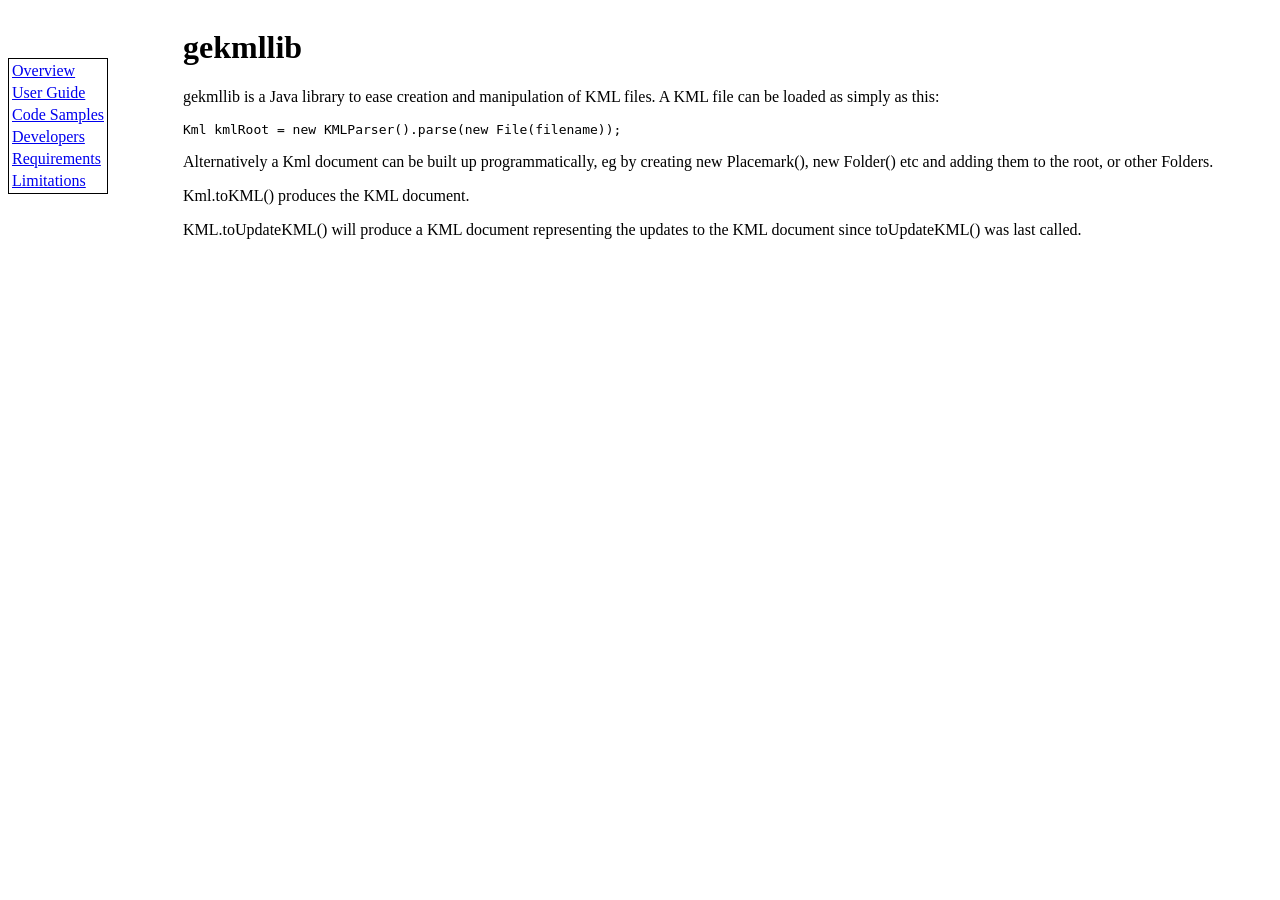
<file: code/kmlParser/insParser/docs/index.html>
<!DOCTYPE html PUBLIC "-//W3C//DTD XHTML 1.0 Transitional//EN" "http://www.w3.org/TR/xhtml1/DTD/xhtml1-transitional.dtd">
<html xmlns="http://www.w3.org/1999/xhtml"><!-- InstanceBegin template="/Templates/template.dwt" codeOutsideHTMLIsLocked="false" -->
<head>
<meta http-equiv="Content-Type" content="text/html; charset=iso-8859-1" />
<!-- InstanceBeginEditable name="doctitle" -->
<title>Untitled Document</title>
<!-- InstanceEndEditable -->
<!-- InstanceBeginEditable name="head" -->
<!-- InstanceEndEditable -->
</head>

<body>
<table border="0" cellpadding="0" cellspacing="0">
  <tr valign="top">
    <td width="100"><p>&nbsp;</p>
      <table border="0" cellpadding="0" cellspacing="1" bgcolor="#000000">
      <tr>
        <td><table border="0" cellpadding="1" cellspacing="2" bgcolor="#FFFFFF">
            <tr>
              <td><a href="index.html">Overview</a></td>
            </tr>
            <tr>
              <td><a href="userguide.html">User Guide</a> </td>
            </tr>
            <tr>
              <td><a href="codesamples.html">Code Samples</a> </td>
            </tr>
            <tr>
              <td><a href="developers.html">Developers</a></td>
            </tr>
            <tr>
              <td><a href="requirements.html">Requirements</a></td>
            </tr>
            <tr>
              <td><a href="limitations.html">Limitations</a> </td>
            </tr>
        </table></td>
      </tr>
    </table></td>
    <td width="75">&nbsp;</td>
    <td><!-- InstanceBeginEditable name="main" -->
      <h1>gekmllib </h1>
      <p>gekmllib is a Java library to ease creation and manipulation of KML files. A KML file can be loaded as simply as this: </p>
      <pre>Kml kmlRoot = new KMLParser().parse(new File(filename)); </pre>
      <p>Alternatively a Kml document can be built up programmatically, eg by creating new Placemark(), new Folder() etc and adding them to the root, or other Folders. </p>
      <p>Kml.toKML() produces the KML document. </p>
      <p>KML.toUpdateKML() will produce a KML document representing the updates to the KML document since toUpdateKML() was last called. </p>
    <!-- InstanceEndEditable --></td>
  </tr>
</table>
</body>
<!-- InstanceEnd --></html>
</file>
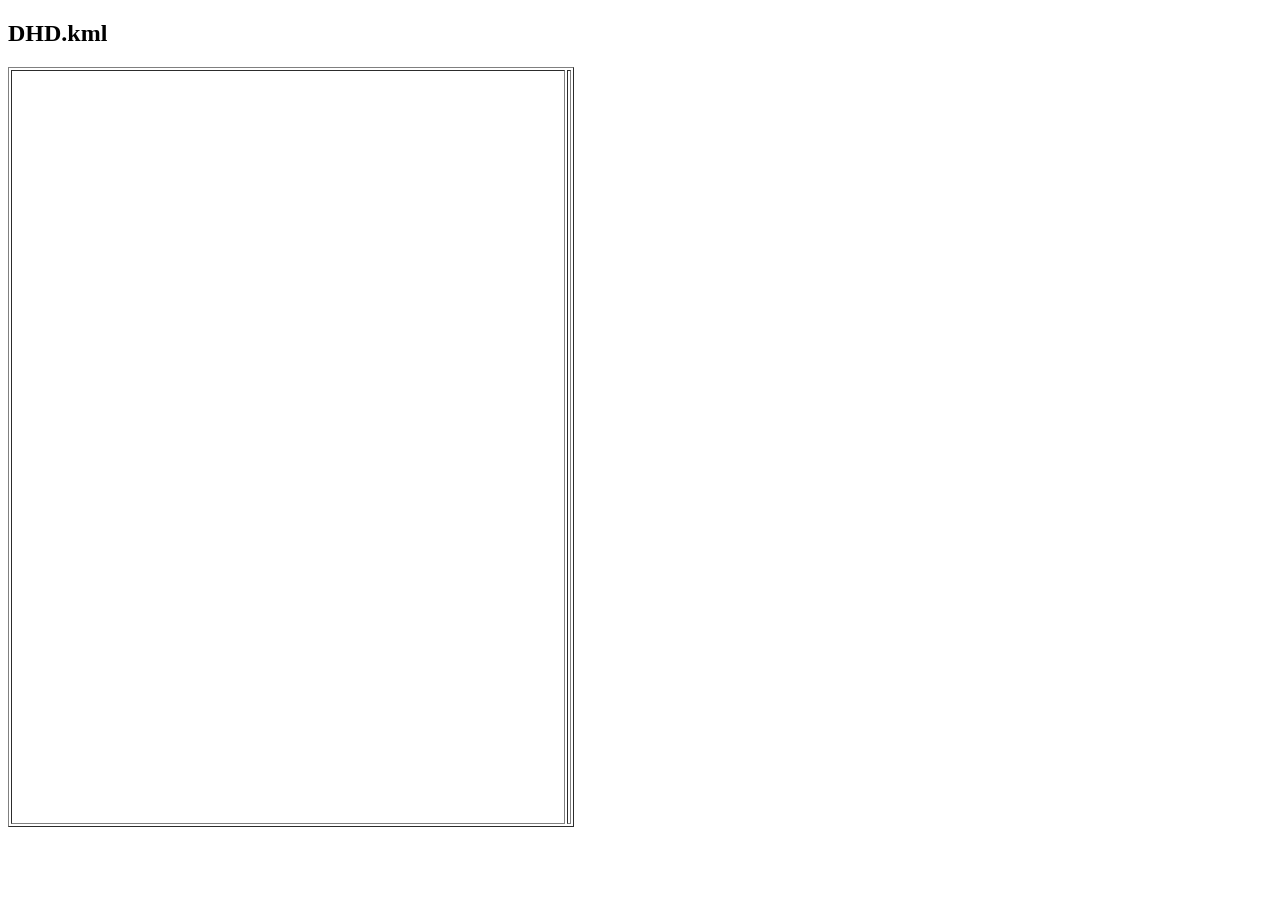
<file: code/kmlParser/Google Maps EGeo Poly Encoded Example.html>
<!DOCTYPE html PUBLIC "-//W3C//DTD XHTML 1.0 Strict//EN" "http://www.w3.org/TR/xhtml1/DTD/xhtml1-strict.dtd">
<html xmlns="http://www.w3.org/1999/xhtml"  xmlns:v="urn:schemas-microsoft-com:vml">  
<head>
    <meta http-equiv="content-type" content="text/html; charset=UTF-8"/>
    <title>Google Maps EGeo Poly Encoded Example</title>
<link type="text/css" rel="stylesheet" href="gmap.css" />
<script type="text/javascript" src="http://maps.google.com/maps/api/js?sensor=false"></script>
<script src="http://maps.google.com/maps?file=api&amp;v=2&amp;sensor=true_or_false&amp;key=ABQIAAAAX5i6TK77NR2QXdQgX6c_URS6z8BwyCMfPuRkFL-uk2HhMKfD1BRvHL6QLNez_eRX1_ihovZOG6EGYA" type="text/javascript"></script> 
    <script src="geoxml.js" type="text/javascript"></script>
    <script   type="text/javascript">
     var gml, mmap;
     function initMap() {
    mmap=new GMap2(document.getElementById("map"),{draggableCursor: 'crosshair', draggingCursor: 'move'});
    mmap.setCenter(new GLatLng(0,0),2);
    mmap.addControl(new GLargeMapControl());
    mmap.addControl(new GMapTypeControl());
    mmap.enableScrollWheelZoom();
    mmap.enableDoubleClickZoom();
    mmap.enableContinuousZoom();
    gml = new GeoXml("gml", mmap, "DHD.kml", {sidebarid:"the_side_bar",iwwidth:250 });
    gml.parse();
     }
    //]]>
    </script>
  </head>
  <body onload="initMap()" onunload="GUnload()">

<h2>DHD.kml</h2>
        <table border=1>
      <tr>
        <td>
           <div id="map" style="width: 550px; height: 750px; "></div>
        </td>

	<td valign="top" >
           <div id="the_side_bar" style="height:750px;overflow:auto;white-space:nowrap"></div>
        </td>
      </tr>

    </table>

   

  <script   type="text/javascript">  
  document.write(gml.side_bar_html); 
  </script>

  </body>
</html>
</file>
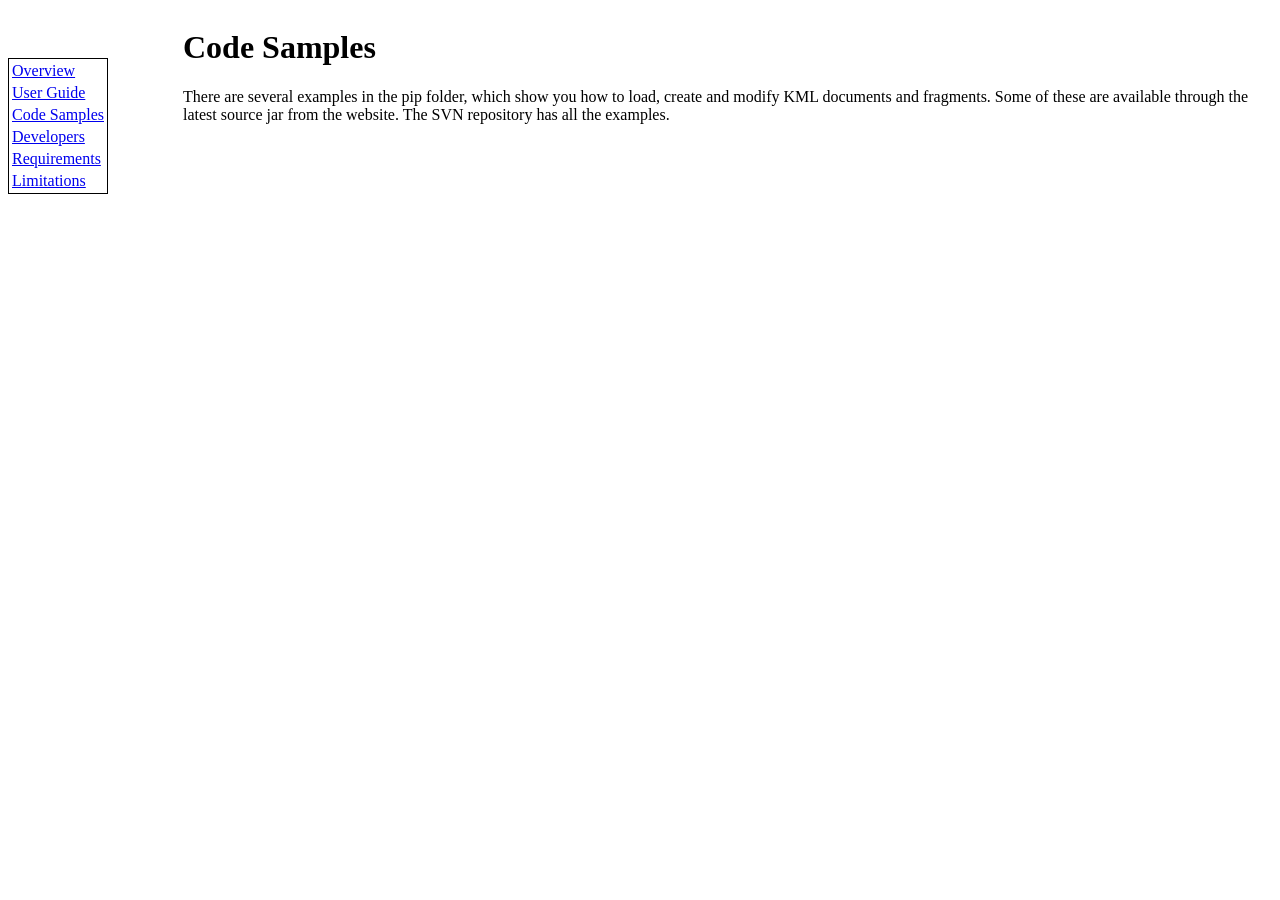
<file: code/kmlParser/insParser/docs/codesamples.html>
<!DOCTYPE html PUBLIC "-//W3C//DTD XHTML 1.0 Transitional//EN" "http://www.w3.org/TR/xhtml1/DTD/xhtml1-transitional.dtd">
<html xmlns="http://www.w3.org/1999/xhtml"><!-- InstanceBegin template="/Templates/template.dwt" codeOutsideHTMLIsLocked="false" -->
<head>
<meta http-equiv="Content-Type" content="text/html; charset=iso-8859-1" />
<!-- InstanceBeginEditable name="doctitle" -->
<title>Code Samples</title>
<!-- InstanceEndEditable -->
<!-- InstanceBeginEditable name="head" -->
<style type="text/css">
<!--
.style2 {font-family: Georgia, "Times New Roman", Times, serif}
-->
</style>
<!-- InstanceEndEditable -->
</head>

<body>
<table border="0" cellpadding="0" cellspacing="0">
  <tr valign="top">
    <td width="100"><p>&nbsp;</p>
      <table border="0" cellpadding="0" cellspacing="1" bgcolor="#000000">
      <tr>
        <td><table border="0" cellpadding="1" cellspacing="2" bgcolor="#FFFFFF">
            <tr>
              <td><a href="index.html">Overview</a></td>
            </tr>
            <tr>
              <td><a href="userguide.html">User Guide</a> </td>
            </tr>
            <tr>
              <td><a href="codesamples.html">Code Samples</a> </td>
            </tr>
            <tr>
              <td><a href="developers.html">Developers</a></td>
            </tr>
            <tr>
              <td><a href="requirements.html">Requirements</a></td>
            </tr>
            <tr>
              <td><a href="limitations.html">Limitations</a> </td>
            </tr>
        </table></td>
      </tr>
    </table></td>
    <td width="75">&nbsp;</td>
    <td><!-- InstanceBeginEditable name="main" -->
      <h1>Code Samples</h1>
      <p>There are several examples in the <span class="style2">pip</span> folder, which show you how to load, create and modify KML documents and fragments. Some of these are available through the latest source jar from the website. The SVN repository has all the examples. </p>
    <!-- InstanceEndEditable --></td>
  </tr>
</table>
</body>
<!-- InstanceEnd --></html>
</file>
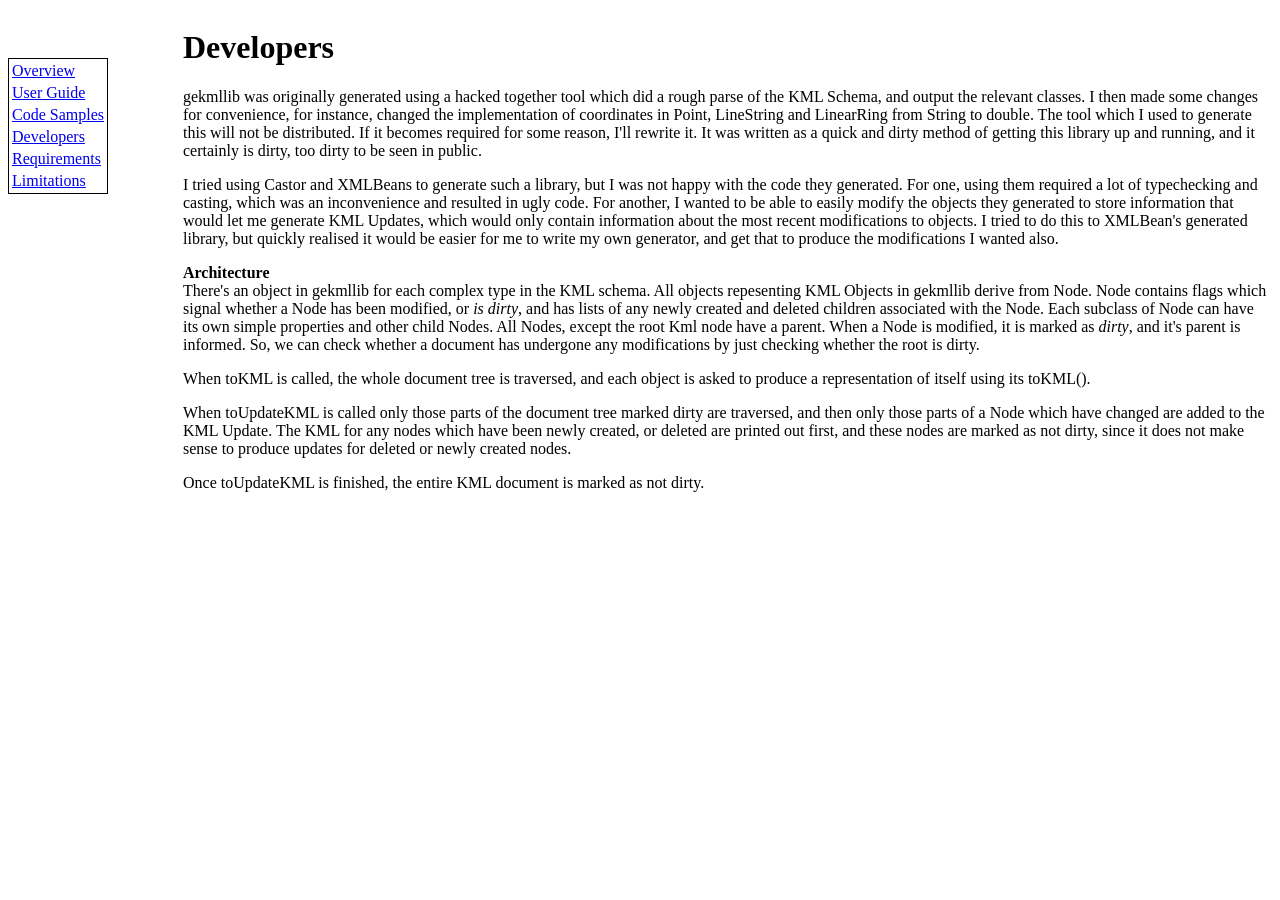
<file: code/kmlParser/insParser/docs/developers.html>
<!DOCTYPE html PUBLIC "-//W3C//DTD XHTML 1.0 Transitional//EN" "http://www.w3.org/TR/xhtml1/DTD/xhtml1-transitional.dtd">
<html xmlns="http://www.w3.org/1999/xhtml"><!-- InstanceBegin template="/Templates/template.dwt" codeOutsideHTMLIsLocked="false" -->
<head>
<meta http-equiv="Content-Type" content="text/html; charset=iso-8859-1" />
<!-- InstanceBeginEditable name="doctitle" -->
<title>Developers</title>
<!-- InstanceEndEditable -->
<!-- InstanceBeginEditable name="head" -->



<!-- InstanceEndEditable -->
</head>

<body>
<table border="0" cellpadding="0" cellspacing="0">
  <tr valign="top">
    <td width="100"><p>&nbsp;</p>
      <table border="0" cellpadding="0" cellspacing="1" bgcolor="#000000">
      <tr>
        <td><table border="0" cellpadding="1" cellspacing="2" bgcolor="#FFFFFF">
            <tr>
              <td><a href="index.html">Overview</a></td>
            </tr>
            <tr>
              <td><a href="userguide.html">User Guide</a> </td>
            </tr>
            <tr>
              <td><a href="codesamples.html">Code Samples</a> </td>
            </tr>
            <tr>
              <td><a href="developers.html">Developers</a></td>
            </tr>
            <tr>
              <td><a href="requirements.html">Requirements</a></td>
            </tr>
            <tr>
              <td><a href="limitations.html">Limitations</a> </td>
            </tr>
        </table></td>
      </tr>
    </table></td>
    <td width="75">&nbsp;</td>
    <td><!-- InstanceBeginEditable name="main" -->
      <h1>Developers</h1>
      <p>gekmllib was originally generated using a hacked together tool which did a rough parse of the KML Schema, and output the relevant classes. I then made some changes for convenience, for instance, changed the implementation of coordinates in Point, LineString and LinearRing from String to double. The tool which I used to generate this will not be distributed. If it becomes required for some reason, I'll rewrite it. It was written as a quick and dirty method of getting this library up and running, and it certainly is dirty, too dirty to be seen in public.</p>
      <p>I tried using Castor and XMLBeans to generate such a library, but I was not happy with the code they generated. For one, using them required a lot of typechecking and casting, which was an inconvenience and resulted in ugly code. For another, I wanted to be able to easily modify the objects they generated to store information that would let me generate KML Updates, which would only contain information about the most recent modifications to objects. I tried to do this to XMLBean's generated library, but quickly realised it would be easier for me to write my own generator, and get that to produce the modifications I wanted also. </p>
      <p><strong>Architecture </strong><br />
      There's an object in gekmllib for each complex type in the KML schema. All objects repesenting KML Objects in gekmllib derive from Node. Node contains flags which signal whether a Node has been modified, or <em>is dirty</em>, and has lists of any newly created and deleted children associated with the Node. Each subclass of Node can have its own simple properties and other child Nodes. All Nodes, except the root Kml node have a parent. When a Node is modified, it is marked as <em>dirty</em>, and it's parent is informed. So, we can check whether a document has undergone any modifications by just checking whether the root is dirty. </p>
      <p>When toKML is called, the whole document tree is traversed, and each object is asked to produce a representation of itself using its toKML(). </p>
      <p>When toUpdateKML is called only those parts of the document tree marked dirty are traversed, and then only those parts of a Node which have changed are added to the KML Update. The KML for any nodes which have been newly created, or deleted are printed out first, and these nodes are marked as not dirty, since it does not make sense to produce updates for deleted or newly created nodes.</p>
      <p>Once toUpdateKML is finished, the entire KML document is marked as not dirty.</p>
    <!-- InstanceEndEditable --></td>
  </tr>
</table>
</body>
<!-- InstanceEnd --></html>
</file>
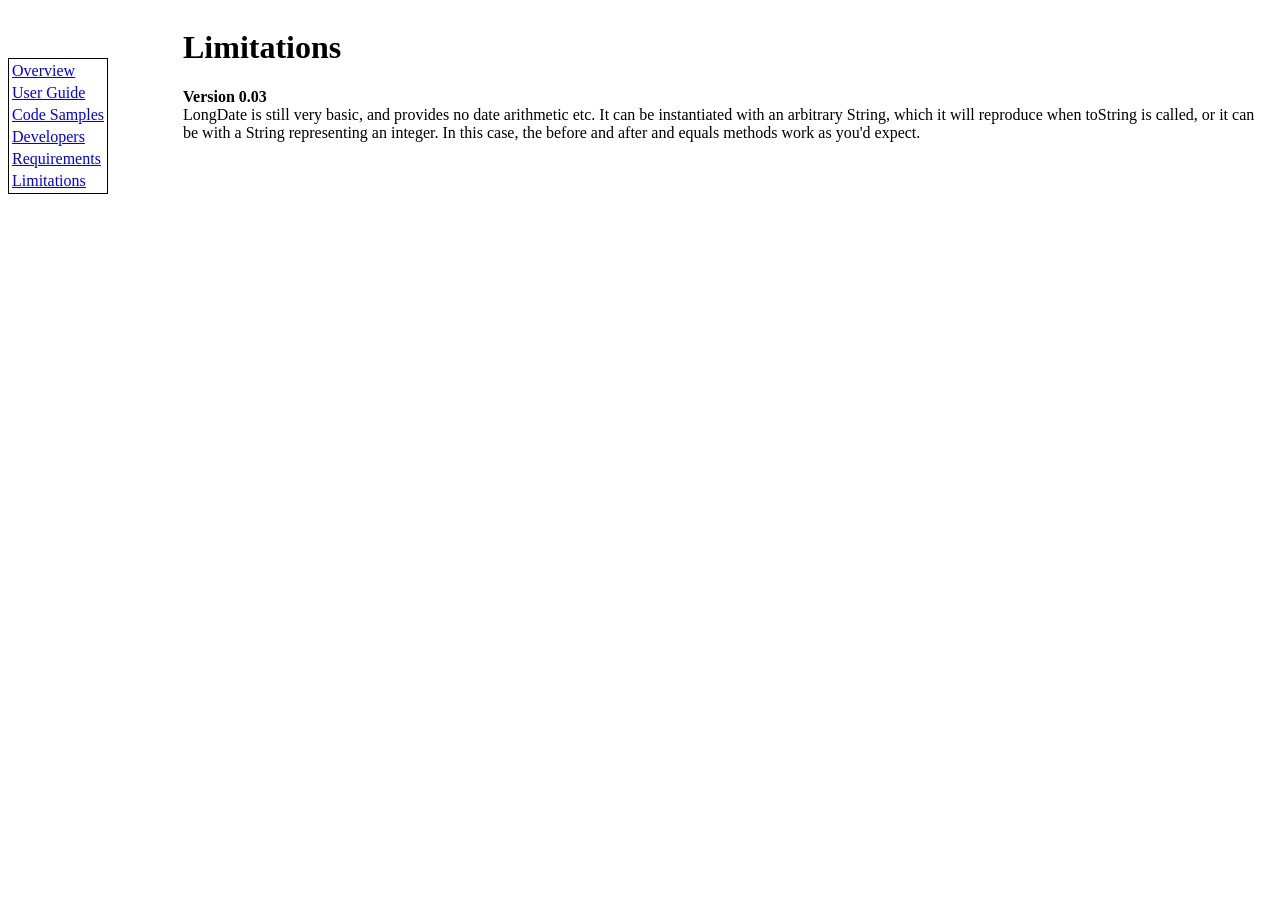
<file: code/kmlParser/insParser/docs/limitations.html>
<!DOCTYPE html PUBLIC "-//W3C//DTD XHTML 1.0 Transitional//EN" "http://www.w3.org/TR/xhtml1/DTD/xhtml1-transitional.dtd">
<html xmlns="http://www.w3.org/1999/xhtml"><!-- InstanceBegin template="/Templates/template.dwt" codeOutsideHTMLIsLocked="false" -->
<head>
<meta http-equiv="Content-Type" content="text/html; charset=iso-8859-1" />
<!-- InstanceBeginEditable name="doctitle" -->
<title>Limitations</title>
<!-- InstanceEndEditable -->
<!-- InstanceBeginEditable name="head" -->

<!-- InstanceEndEditable -->
</head>

<body>
<table border="0" cellpadding="0" cellspacing="0">
  <tr valign="top">
    <td width="100"><p>&nbsp;</p>
      <table border="0" cellpadding="0" cellspacing="1" bgcolor="#000000">
      <tr>
        <td><table border="0" cellpadding="1" cellspacing="2" bgcolor="#FFFFFF">
            <tr>
              <td><a href="index.html">Overview</a></td>
            </tr>
            <tr>
              <td><a href="userguide.html">User Guide</a> </td>
            </tr>
            <tr>
              <td><a href="codesamples.html">Code Samples</a> </td>
            </tr>
            <tr>
              <td><a href="developers.html">Developers</a></td>
            </tr>
            <tr>
              <td><a href="requirements.html">Requirements</a></td>
            </tr>
            <tr>
              <td><a href="limitations.html">Limitations</a> </td>
            </tr>
        </table></td>
      </tr>
    </table></td>
    <td width="75">&nbsp;</td>
    <td><!-- InstanceBeginEditable name="main" -->
      <h1>Limitations</h1>
      <p><strong>Version 0.03</strong><br />
        LongDate is still very basic, and provides no date arithmetic etc. It can be instantiated with an arbitrary String, which it will reproduce when toString is called, or it can be with a String representing an integer. In this case, the before and after and equals methods work as you'd expect. </p>
      <p>&nbsp;</p>
    <!-- InstanceEndEditable --></td>
  </tr>
</table>
</body>
<!-- InstanceEnd --></html>
</file>
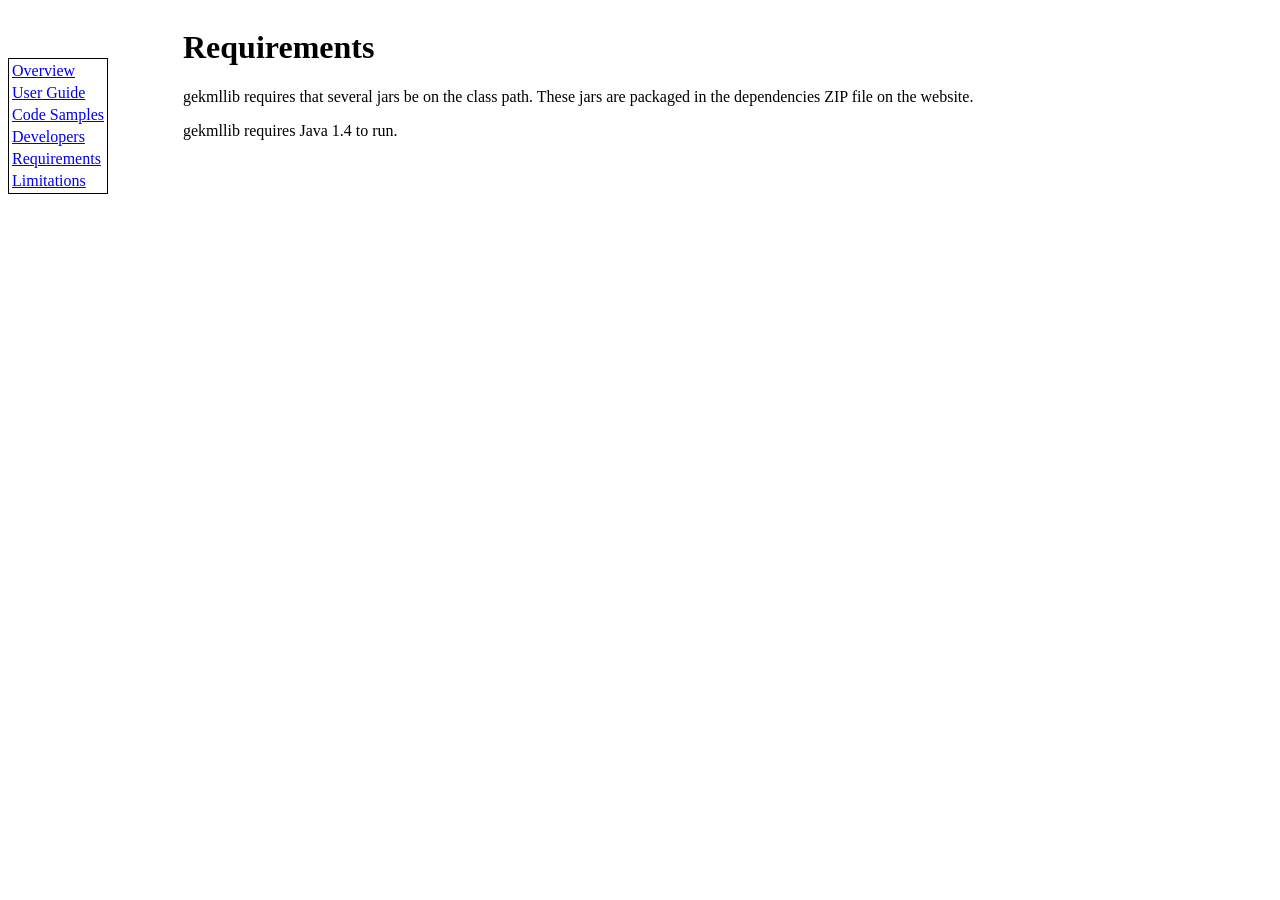
<file: code/kmlParser/insParser/docs/requirements.html>
<!DOCTYPE html PUBLIC "-//W3C//DTD XHTML 1.0 Transitional//EN" "http://www.w3.org/TR/xhtml1/DTD/xhtml1-transitional.dtd">
<html xmlns="http://www.w3.org/1999/xhtml"><!-- InstanceBegin template="/Templates/template.dwt" codeOutsideHTMLIsLocked="false" -->
<head>
<meta http-equiv="Content-Type" content="text/html; charset=iso-8859-1" />
<!-- InstanceBeginEditable name="doctitle" -->
<title>Requirements</title>
<!-- InstanceEndEditable -->
<!-- InstanceBeginEditable name="head" -->
<!-- InstanceEndEditable -->
</head>

<body>
<table border="0" cellpadding="0" cellspacing="0">
  <tr valign="top">
    <td width="100"><p>&nbsp;</p>
      <table border="0" cellpadding="0" cellspacing="1" bgcolor="#000000">
      <tr>
        <td><table border="0" cellpadding="1" cellspacing="2" bgcolor="#FFFFFF">
            <tr>
              <td><a href="index.html">Overview</a></td>
            </tr>
            <tr>
              <td><a href="userguide.html">User Guide</a> </td>
            </tr>
            <tr>
              <td><a href="codesamples.html">Code Samples</a> </td>
            </tr>
            <tr>
              <td><a href="developers.html">Developers</a></td>
            </tr>
            <tr>
              <td><a href="requirements.html">Requirements</a></td>
            </tr>
            <tr>
              <td><a href="limitations.html">Limitations</a> </td>
            </tr>
        </table></td>
      </tr>
    </table></td>
    <td width="75">&nbsp;</td>
    <td><!-- InstanceBeginEditable name="main" -->
      <h1>Requirements</h1>
      <p>gekmllib requires that several jars be on the class path. These jars are packaged in the dependencies ZIP file on the website.</p>
      <p>gekmllib requires Java 1.4 to run.  </p>
      <p>&nbsp;</p>
    <!-- InstanceEndEditable --></td>
  </tr>
</table>
</body>
<!-- InstanceEnd --></html>
</file>
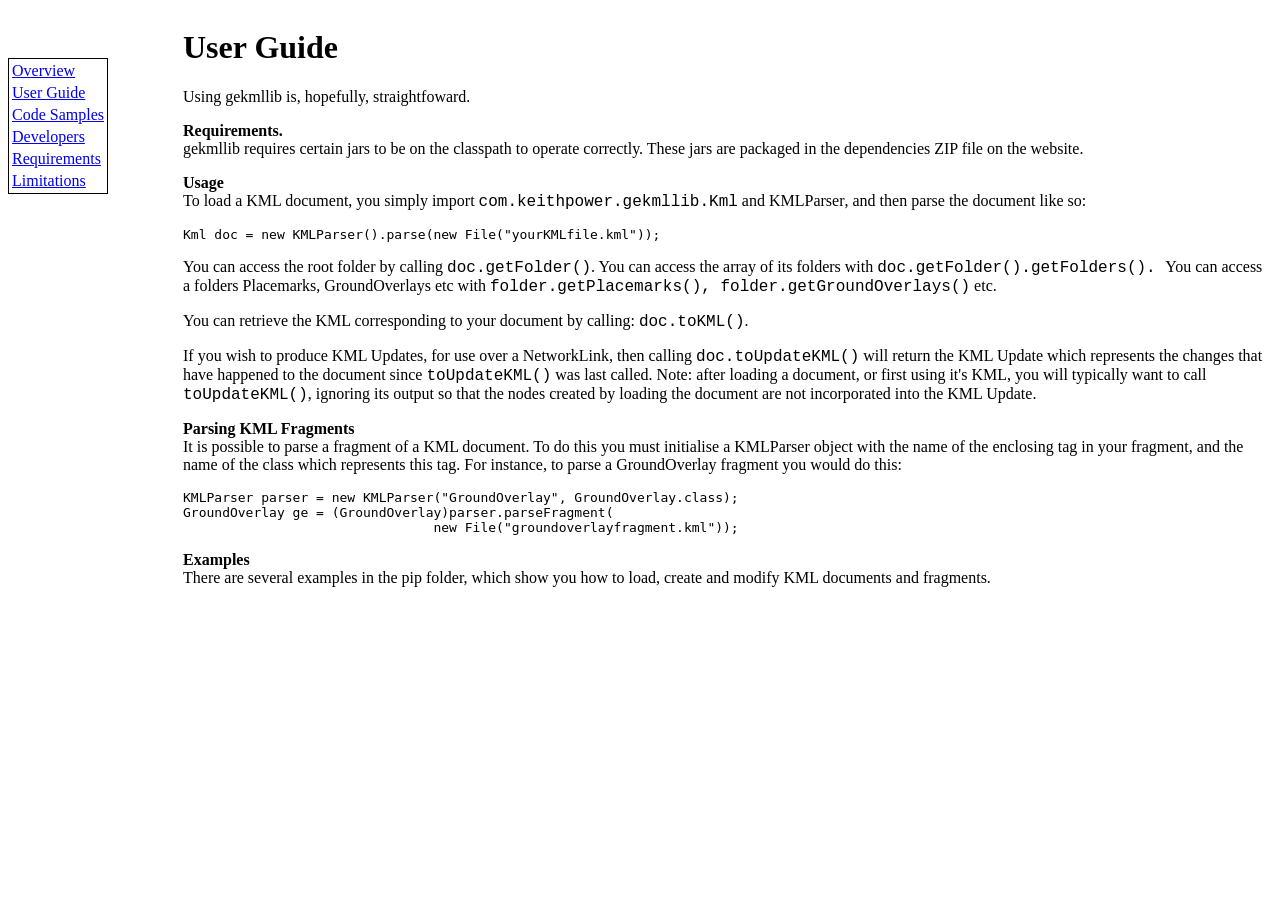
<file: code/kmlParser/insParser/docs/userguide.html>
<!DOCTYPE html PUBLIC "-//W3C//DTD XHTML 1.0 Transitional//EN" "http://www.w3.org/TR/xhtml1/DTD/xhtml1-transitional.dtd">
<html xmlns="http://www.w3.org/1999/xhtml"><!-- InstanceBegin template="/Templates/template.dwt" codeOutsideHTMLIsLocked="false" -->
<head>
<meta http-equiv="Content-Type" content="text/html; charset=iso-8859-1" />
<!-- InstanceBeginEditable name="doctitle" -->
<title>User Guide</title>
<!-- InstanceEndEditable -->
<!-- InstanceBeginEditable name="head" -->


<style type="text/css">
<!--
.style1 {font-family: "Courier New", Courier, mono}
.style2 {font-family: Georgia, "Times New Roman", Times, serif}
-->
</style>
<!-- InstanceEndEditable -->
</head>

<body>
<table border="0" cellpadding="0" cellspacing="0">
  <tr valign="top">
    <td width="100"><p>&nbsp;</p>
      <table border="0" cellpadding="0" cellspacing="1" bgcolor="#000000">
      <tr>
        <td><table border="0" cellpadding="1" cellspacing="2" bgcolor="#FFFFFF">
            <tr>
              <td><a href="index.html">Overview</a></td>
            </tr>
            <tr>
              <td><a href="userguide.html">User Guide</a> </td>
            </tr>
            <tr>
              <td><a href="codesamples.html">Code Samples</a> </td>
            </tr>
            <tr>
              <td><a href="developers.html">Developers</a></td>
            </tr>
            <tr>
              <td><a href="requirements.html">Requirements</a></td>
            </tr>
            <tr>
              <td><a href="limitations.html">Limitations</a> </td>
            </tr>
        </table></td>
      </tr>
    </table></td>
    <td width="75">&nbsp;</td>
    <td><!-- InstanceBeginEditable name="main" -->
      <h1>User Guide</h1>
      <p>Using gekmllib is, hopefully, straightfoward. </p>
      <p><strong>Requirements.</strong><br />
      gekmllib requires certain jars to be on the classpath to operate correctly. These jars are packaged in the dependencies ZIP file on the website.</p>
      <p><strong>Usage</strong><br />
        To load a KML document, you simply import <span class="style1">com.keithpower.gekmllib.Kml</span> and <span class="style2">KMLParser</span>, and then parse the document like so: </p>
      <pre>Kml doc = new KMLParser().parse(new File(&quot;yourKMLfile.kml&quot;));</pre>
	  
      <p>You can access the root folder by calling <span class="style1">doc.getFolder()</span>. You can access the array of its folders with <span class="style1">doc.getFolder().getFolders(). </span>You can access a folders Placemarks, GroundOverlays etc with <span class="style1">folder.getPlacemarks(), folder.getGroundOverlays()</span> etc. </p>
      <p>You can retrieve the KML corresponding to your document by calling: <span class="style1">doc.toKML()</span>. </p>
      <p>If you wish to produce KML Updates, for use over a NetworkLink, then calling <span class="style1">doc.toUpdateKML()</span> will return the KML Update which represents the changes that have happened to the document since <span class="style1">toUpdateKML()</span> was last called. Note: after loading a document, or first using it's KML, you will typically want to call <span class="style1">toUpdateKML()</span>, ignoring its output so that the nodes created by loading the document are not incorporated into the KML Update.</p>
      <p><strong>Parsing KML Fragments</strong><br />
      It is possible to parse a fragment of a KML document. To do this you must initialise a KMLParser object with the name of the enclosing tag in your fragment, and the name of the class which represents this tag. For instance, to parse a GroundOverlay fragment you would do this:</p>
      <pre>KMLParser parser = new KMLParser(&quot;GroundOverlay&quot;, GroundOverlay.class);
GroundOverlay ge = (GroundOverlay)parser.parseFragment(
                                new File(&quot;groundoverlayfragment.kml&quot;));
</pre>
      <p><strong>Examples</strong><br />
        There are several examples in the <span class="style2">pip</span> folder, which show you how to load, create and modify KML documents and fragments. </p>
    <!-- InstanceEndEditable --></td>
  </tr>
</table>
</body>
<!-- InstanceEnd --></html>
</file>
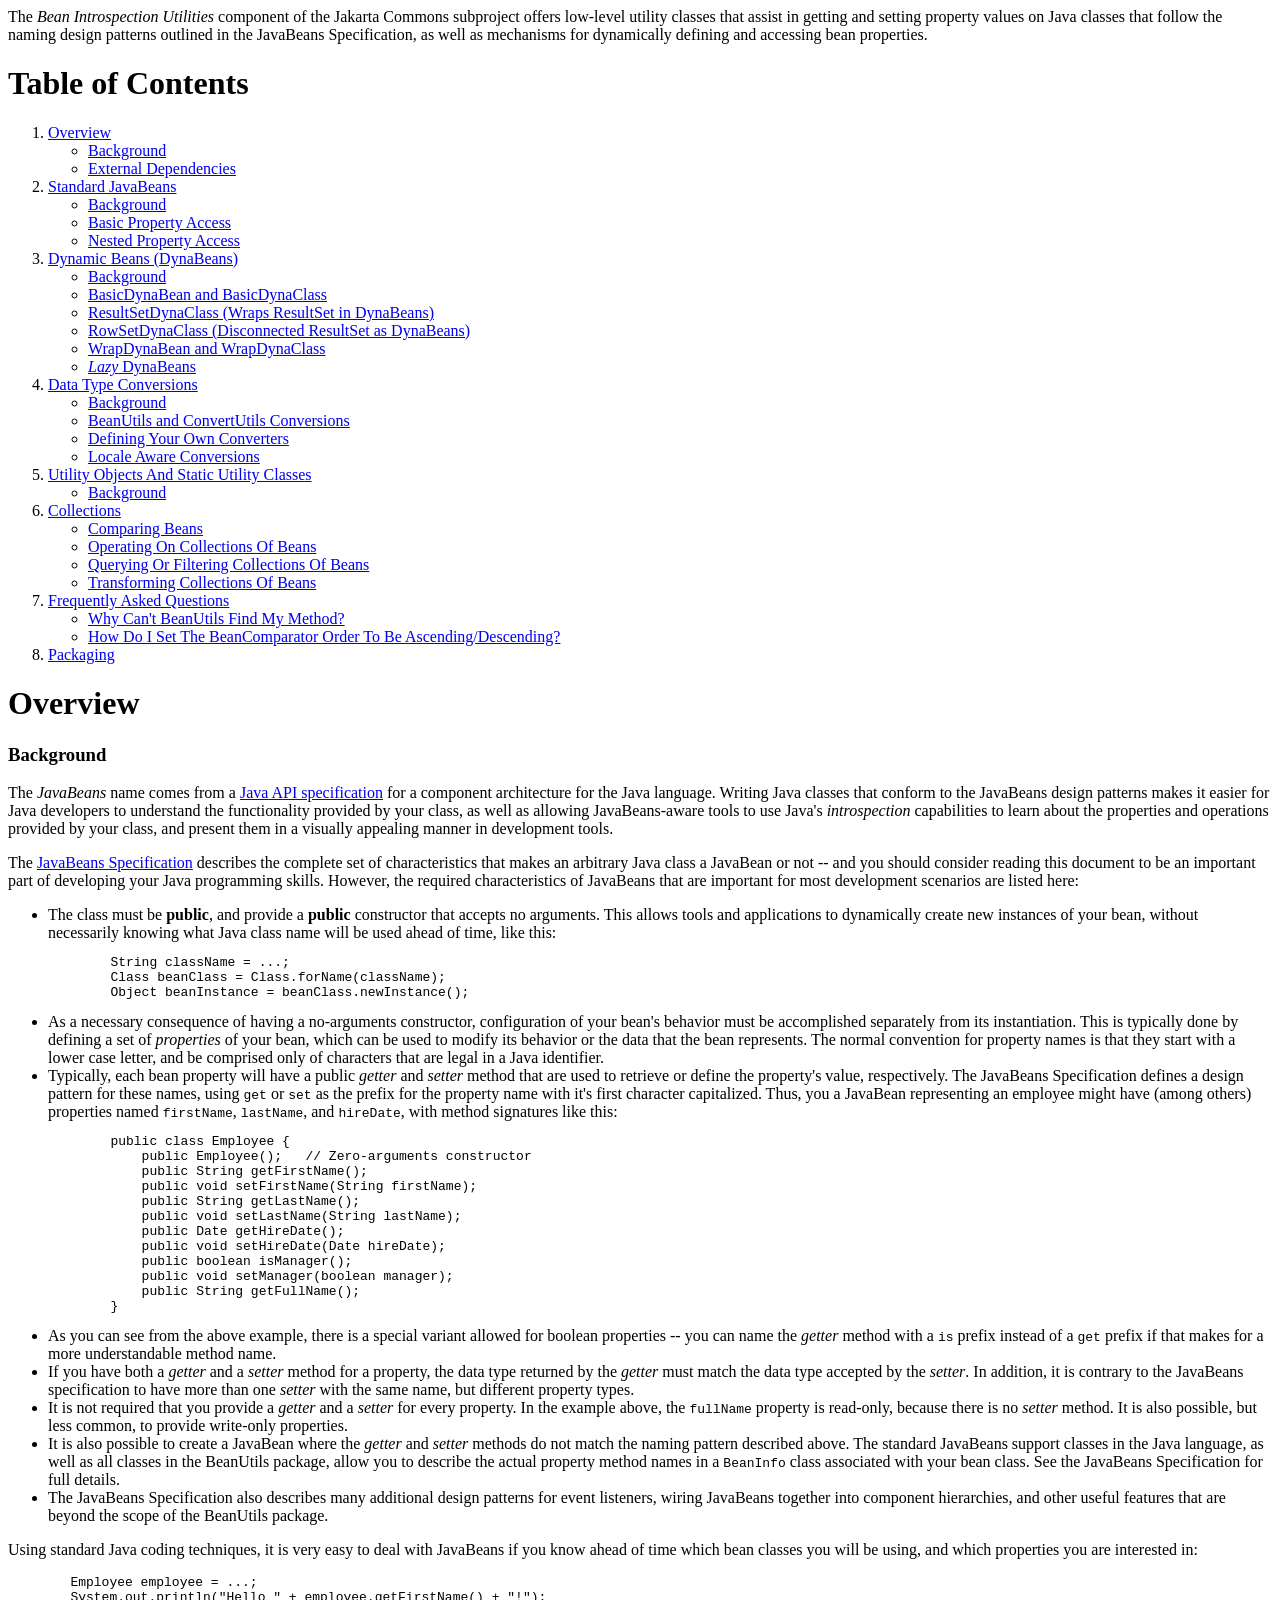
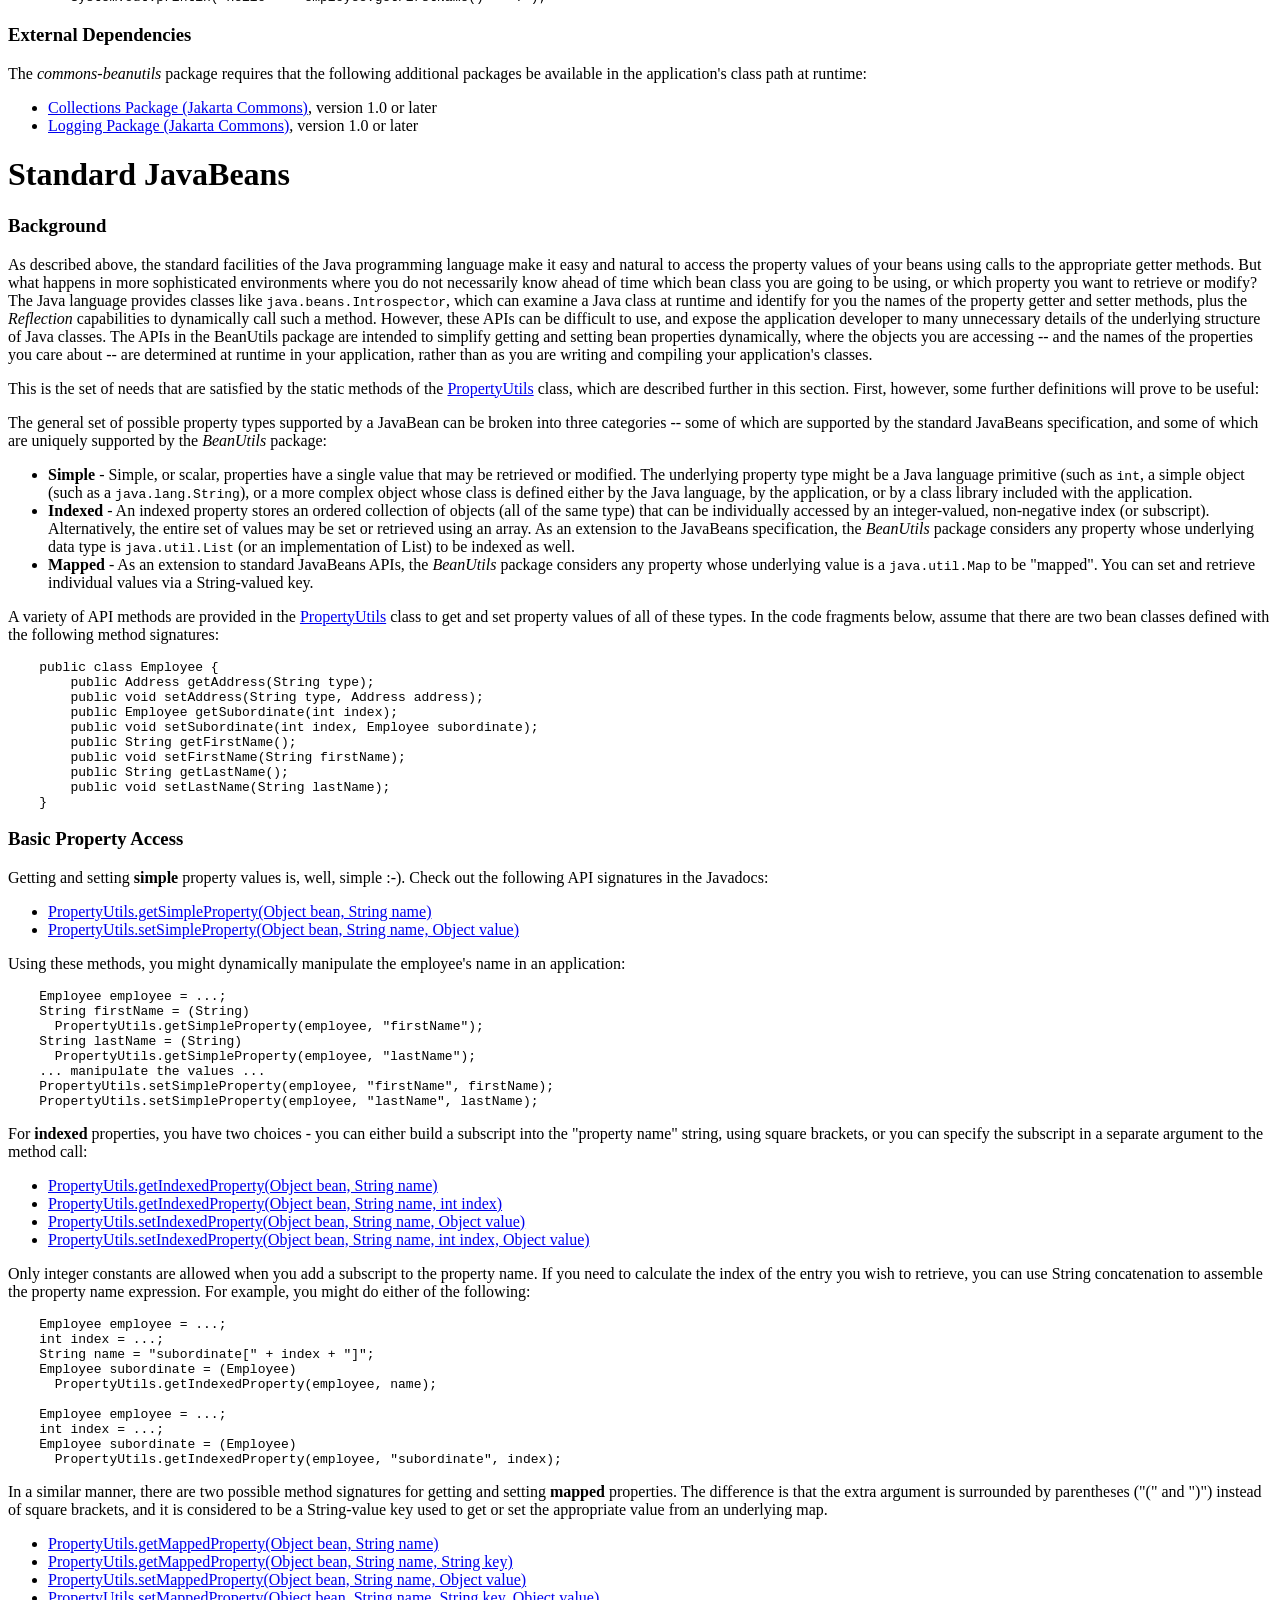
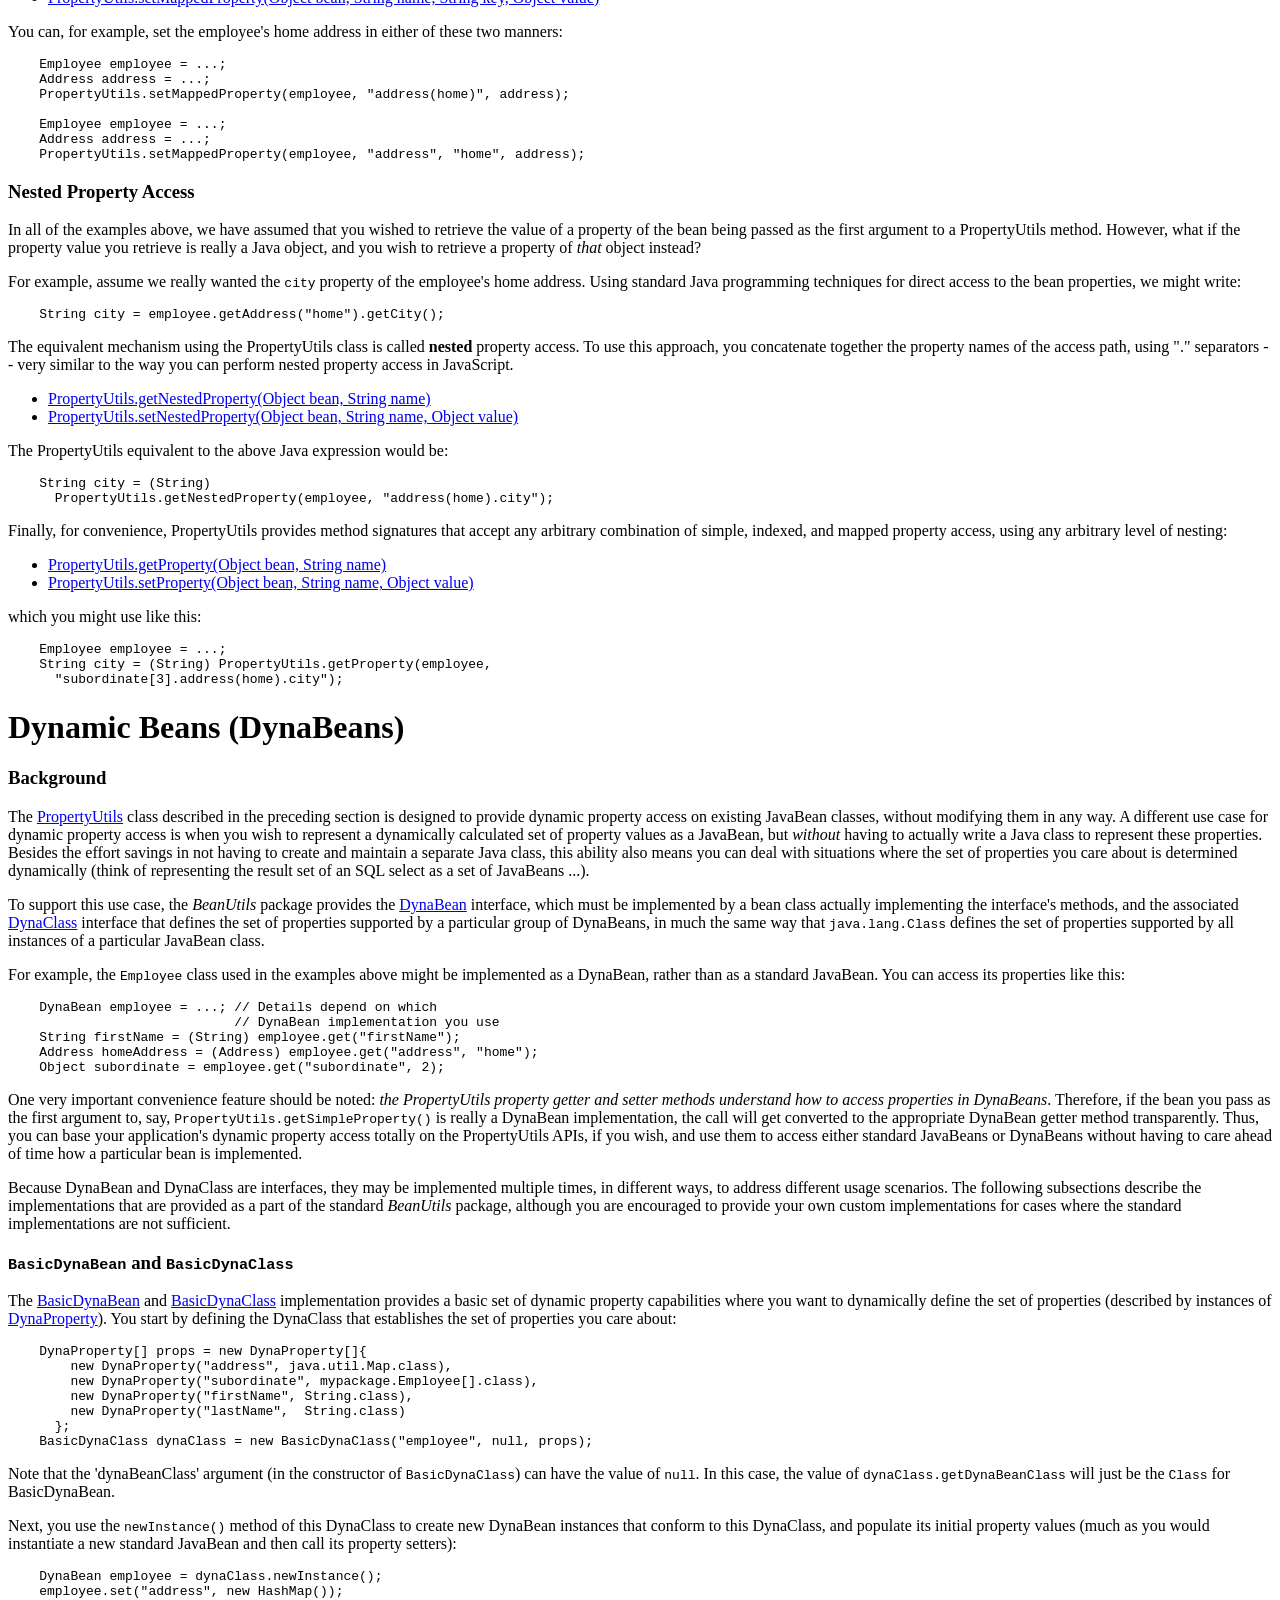
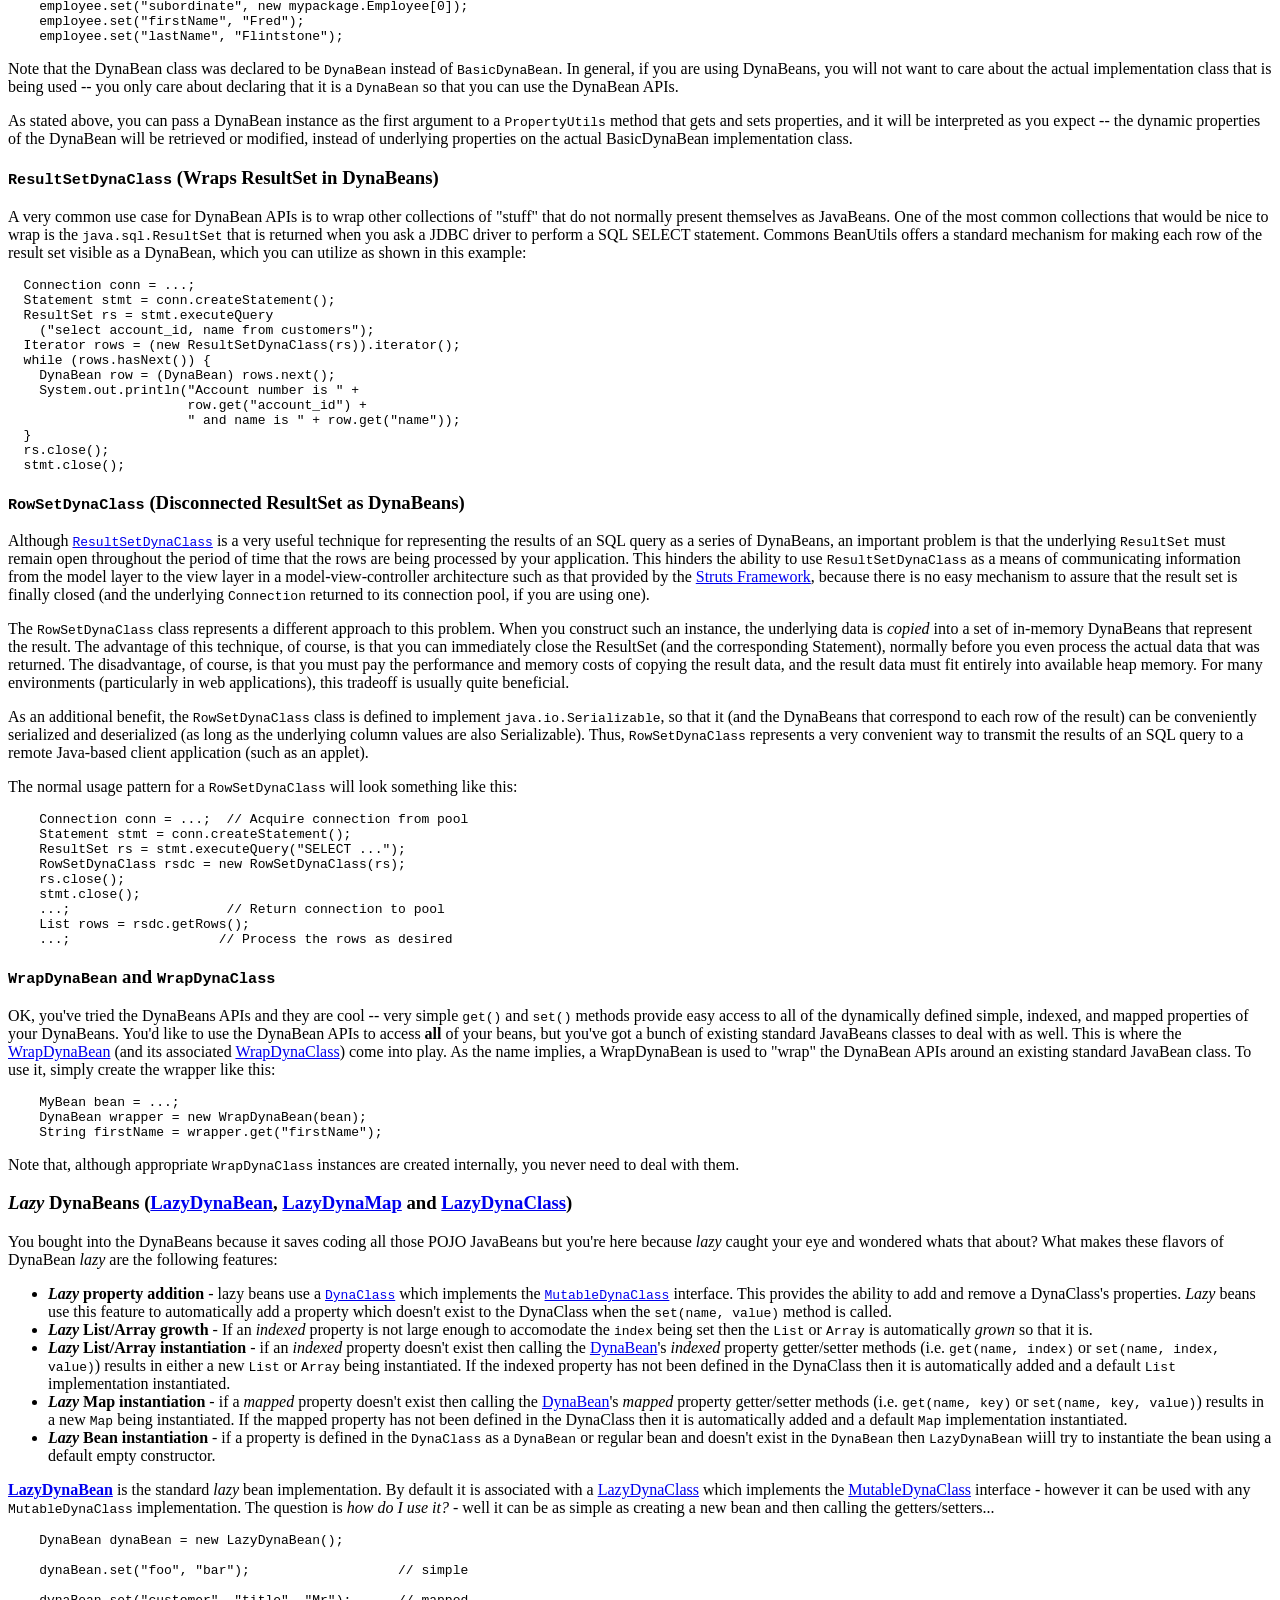
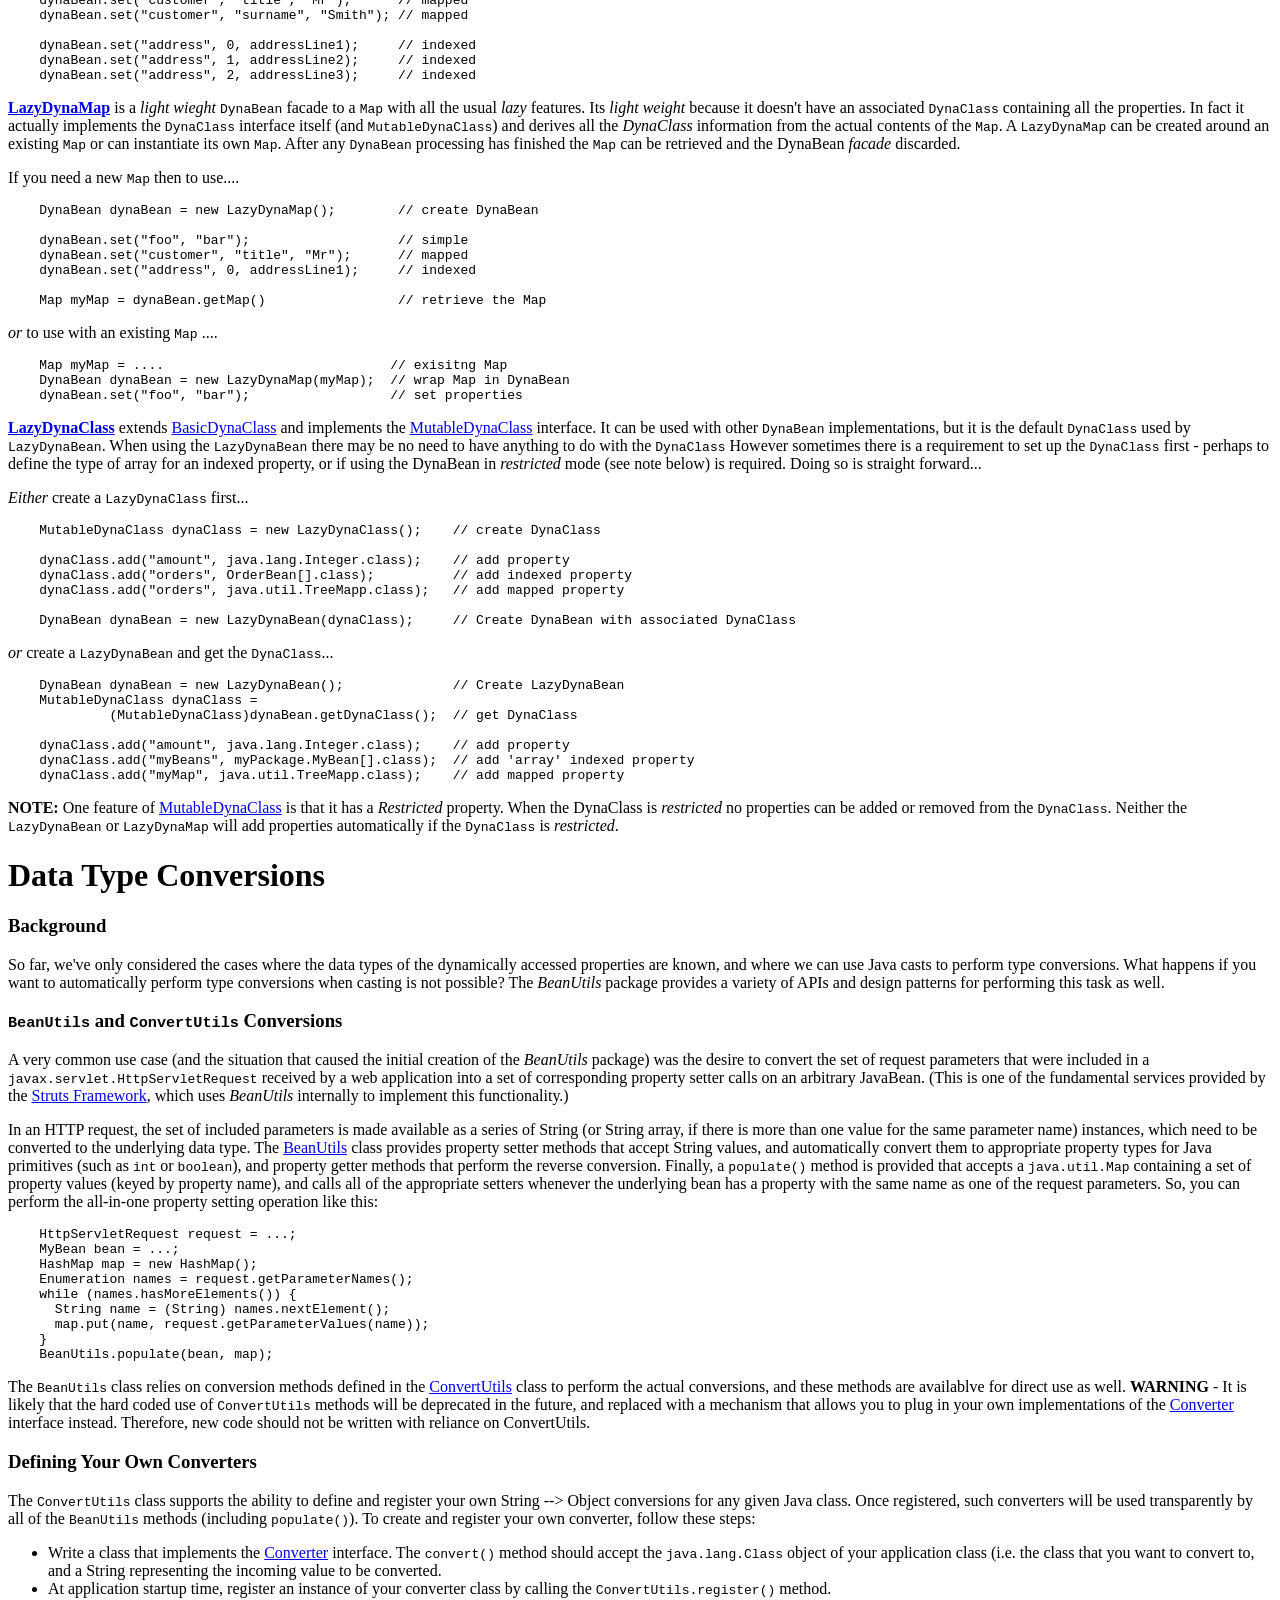
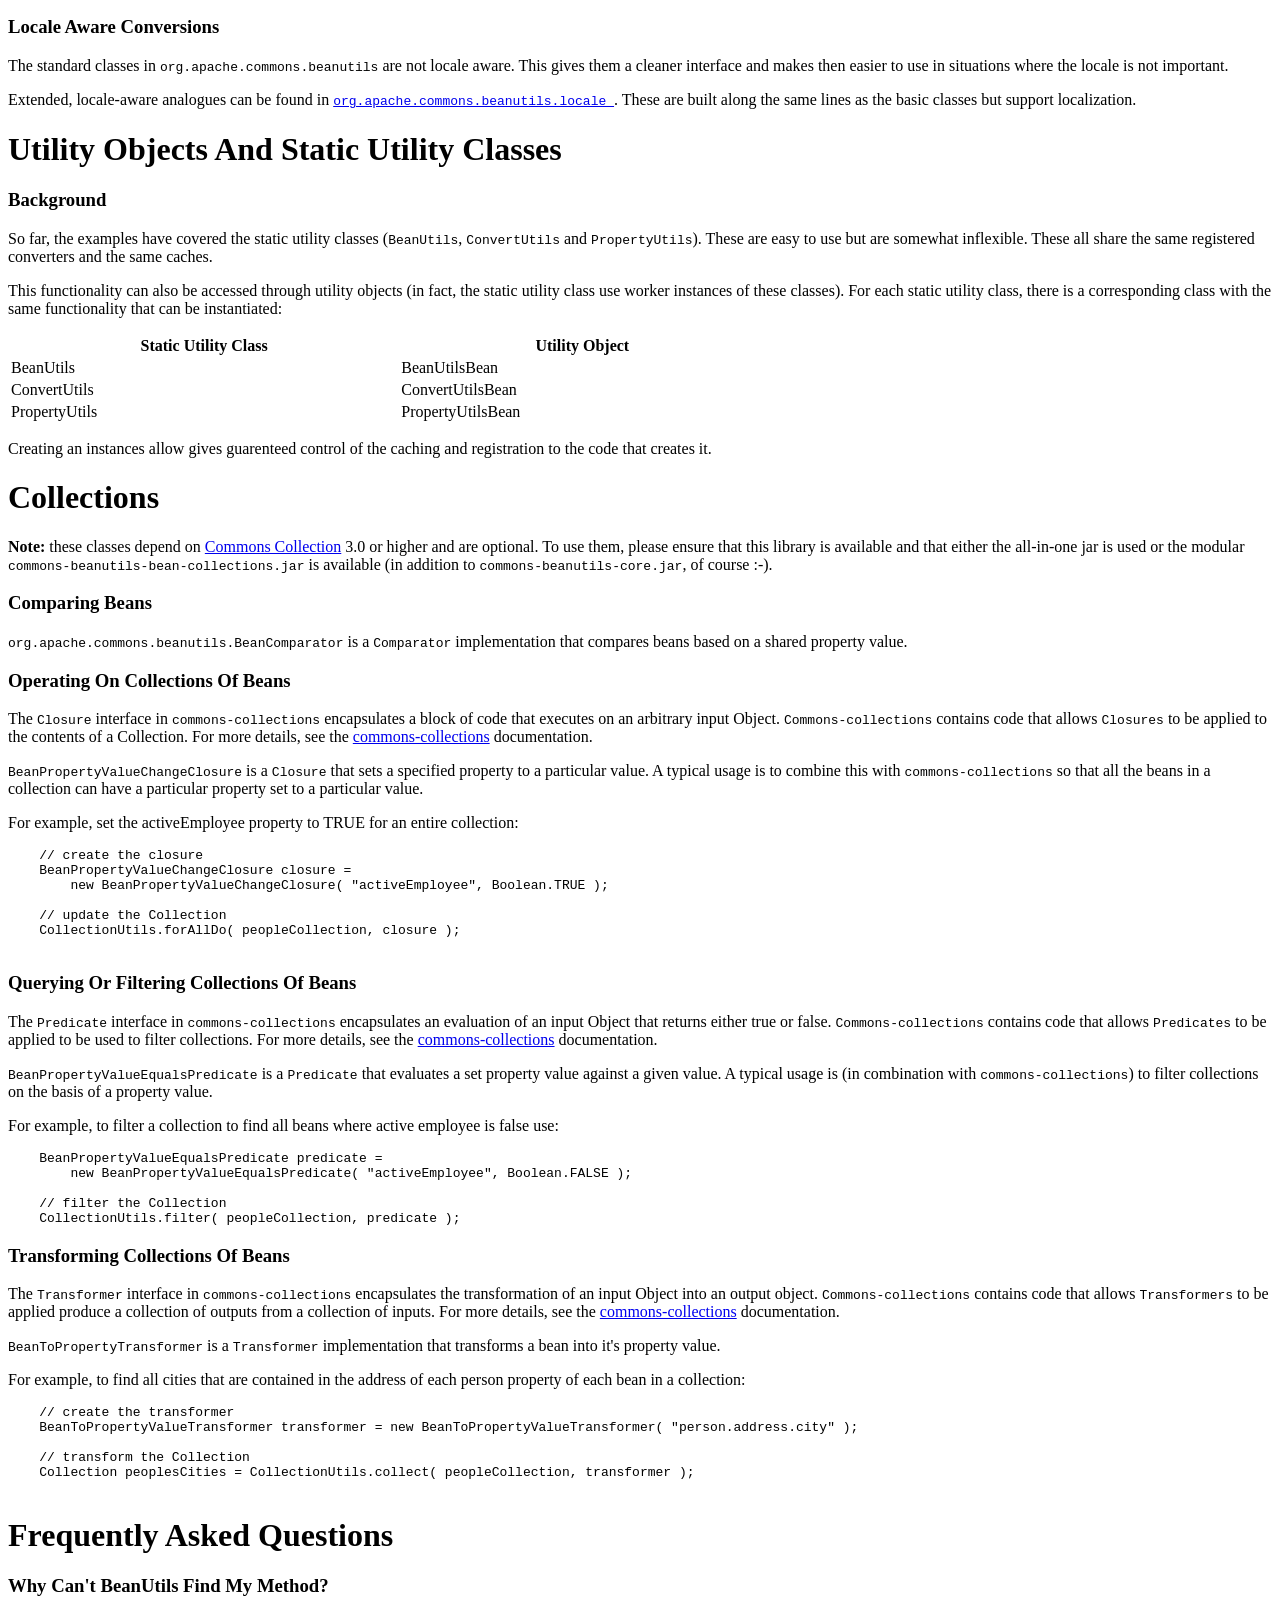
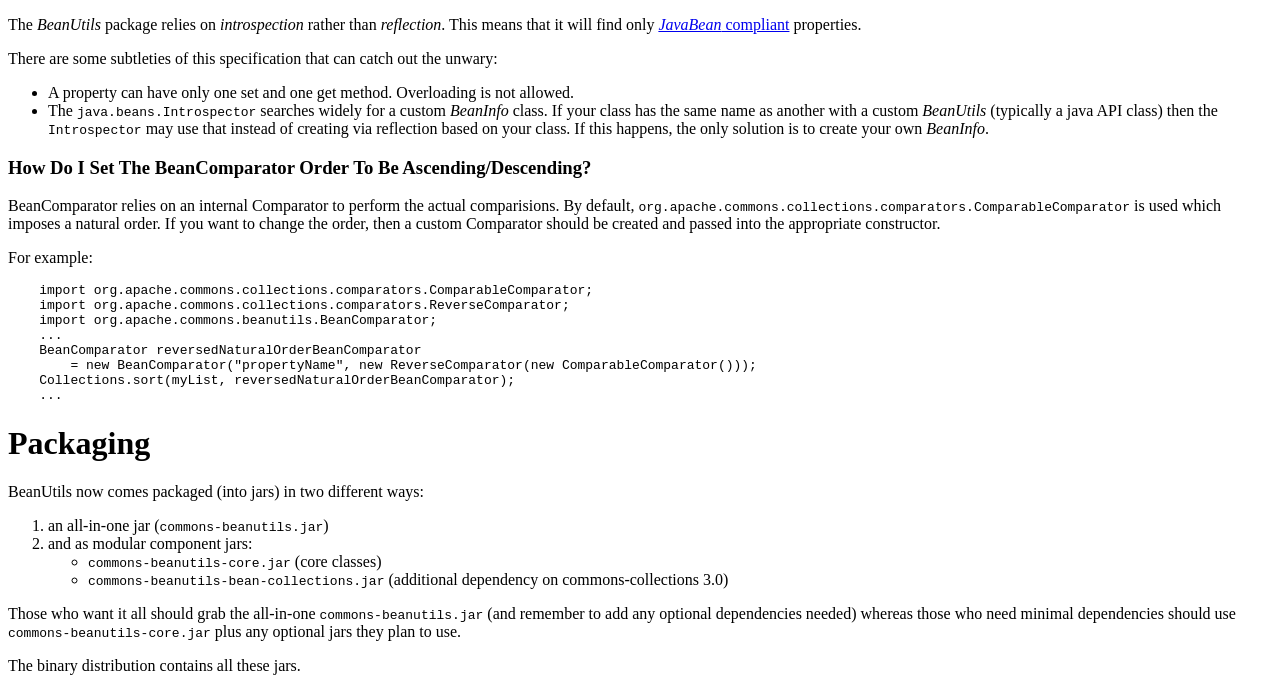
<file: code/kmlParser/insParser/src/org/apache/commons/beanutils/package.html>
<html>
<head>
<title>Package Documentation for org.apache.commons.beanutils Package</title>
</head>
<body bgcolor="white">
<p>The <em>Bean Introspection Utilities</em> component of the Jakarta Commons
subproject offers low-level utility classes that assist in getting and setting
property values on Java classes that follow the naming design patterns outlined
in the JavaBeans Specification, as well as mechanisms for dynamically defining
and accessing bean properties.</p>

<h1>Table of Contents</h1>

<ol>
<li><a href="#overview">Overview</a>
    <ul>
    <li><a href="#overview.background">Background</a></li>
    <li><a href="#overview.dependencies">External Dependencies</a></li>
    </ul></li>
<li><a href="#standard">Standard JavaBeans</a>
    <ul>
    <li><a href="#standard.background">Background</a></li>
    <li><a href="#standard.basic">Basic Property Access</a></li>
    <li><a href="#standard.nested">Nested Property Access</a></li>
    </ul></li>
<li><a href="#dynamic">Dynamic Beans (DynaBeans)</a>
    <ul>
    <li><a href="#dynamic.background">Background</a></li>
    <li><a href="#dynamic.basic">BasicDynaBean and BasicDynaClass</a></li>
    <li><a href="#dynamic.resultSet">ResultSetDynaClass (Wraps ResultSet in DynaBeans)</a></li>
    <li><a href="#dynamic.rowSet">RowSetDynaClass (Disconnected ResultSet as DynaBeans)</a></li>
    <li><a href="#dynamic.wrap">WrapDynaBean and WrapDynaClass</a></li>
    <li><a href="#dynamic.lazy"><i>Lazy</i> DynaBeans</a></li>
    </ul></li>
<li><a href="#conversion">Data Type Conversions</a>
    <ul>
    <li><a href="#conversion.background">Background</a></li>
    <li><a href="#conversion.beanutils">BeanUtils and ConvertUtils
        Conversions</a></li>
    <li><a href="#conversion.defining">Defining Your Own Converters</a></li>
    <li><a href="#conversion.i18n">Locale Aware Conversions</a></li>
    </ul></li>
<li><a href="#instances">Utility Objects And Static Utility Classes</a>
    <ul>
    <li><a href="#instances.background">Background</a></li>
    </ul></li>
<li><a href="#collections">Collections</a>
    <ul>
    <li><a href="#bean-comparator">Comparing Beans</a></li>
    <li><a href="#bean-property-closure">Operating On Collections Of Beans</a></li>
    <li><a href="#bean-property-predicate">Querying Or Filtering Collections Of Beans</a></li>
    <li><a href="#bean-property-transformer">Transforming Collections Of Beans</a></li>
    </ul></li>
<li><a href="#FAQ">Frequently Asked Questions</a>
    <ul>
    <li><a href="#FAQ.property">Why Can't BeanUtils Find My Method?</a></li>
    <li><a href="#FAQ.bc.order">How Do I Set The BeanComparator Order To Be Ascending/Descending?</a></li>
    </ul></li>
<li><a href='#Packaging'>Packaging</a></li>
</ol>

<a name="overview"></a>
<h1>Overview</h1>

<a name="overview.background"></a>
<h3>Background</h3>

<p>The <em>JavaBeans</em> name comes from a
<a href="http://java.sun.com/products/javabeans/">Java API specification</a>
for a component architecture for the Java language.  Writing Java classes that
conform to the JavaBeans design patterns makes it easier for Java developers
to understand the functionality provided by your class, as well as allowing
JavaBeans-aware tools to use Java's <em>introspection</em> capabilities to
learn about the properties and operations provided by your class, and present
them in a visually appealing manner in development tools.</p>

<p>The <a href="http://java.sun.com/products/javabeans/docs/spec.html">JavaBeans
Specification</a> describes the complete set of characteristics that makes
an arbitrary Java class a JavaBean or not -- and you should consider reading
this document to be an important part of developing your Java programming
skills.  However, the required characteristics of JavaBeans that are
important for most development scenarios are listed here:</p>
<ul>
<li>The class must be <strong>public</strong>, and provide a
    <strong>public</strong> constructor that accepts no arguments.  This allows
    tools and applications to dynamically create new instances of your bean,
    without necessarily knowing what Java class name will be used ahead of
    time, like this:
<pre>
        String className = ...;
        Class beanClass = Class.forName(className);
        Object beanInstance = beanClass.newInstance();
</pre></li>
<li>As a necessary consequence of having a no-arguments constructor,
    configuration of your bean's behavior must be accomplished separately
    from its instantiation.  This is typically done by defining a set of
    <em>properties</em> of your bean, which can be used to modify its behavior
    or the data that the bean represents.  The normal convention for
    property names is that they start with a lower case letter, and be
    comprised only of characters that are legal in a Java identifier.</li>
<li>Typically, each bean property will have a public <em>getter</em> and
    <em>setter</em> method that are used to retrieve or define the property's
    value, respectively.  The JavaBeans Specification defines a design
    pattern for these names, using <code>get</code> or <code>set</code> as the
    prefix for the property name with it's first character capitalized.  Thus,
    you a JavaBean representing an employee might have
    (among others) properties named <code>firstName</code>,
    <code>lastName</code>, and <code>hireDate</code>, with method signatures
    like this:
<pre>
        public class Employee {
            public Employee();   // Zero-arguments constructor
            public String getFirstName();
            public void setFirstName(String firstName);
            public String getLastName();
            public void setLastName(String lastName);
            public Date getHireDate();
            public void setHireDate(Date hireDate);
            public boolean isManager();
            public void setManager(boolean manager);
            public String getFullName();
        }
</pre></li>
<li>As you can see from the above example, there is a special variant allowed
    for boolean properties -- you can name the <em>getter</em> method with a
    <code>is</code> prefix instead of a <code>get</code> prefix if that makes
    for a more understandable method name.</li>
<li>If you have both a <em>getter</em> and a <em>setter</em> method for a
    property, the data type returned by the <em>getter</em> must match the
    data type accepted by the <em>setter</em>.  In addition, it is contrary
    to the JavaBeans specification to have more than one <em>setter</em>
    with the same name, but different property types.</li>
<li>It is not required that you provide a <em>getter</em> and a
    <em>setter</em> for every property.  In the example above, the
    <code>fullName</code> property is read-only, because there is no
    <em>setter</em> method.  It is also possible, but less common, to provide
    write-only properties.</li>
<li>It is also possible to create a JavaBean where the <em>getter</em> and
    <em>setter</em> methods do not match the naming pattern described above.
    The standard JavaBeans support classes in the Java language, as well as
    all classes in the BeanUtils package, allow you to describe the actual
    property method names in a <code>BeanInfo</code> class associated with
    your bean class.  See the JavaBeans Specification for full details.</li>
<li>The JavaBeans Specification also describes many additional design patterns
    for event listeners, wiring JavaBeans together into component hierarchies,
    and other useful features that are beyond the scope of the BeanUtils
    package.</li>
</ul>

<p>Using standard Java coding techniques, it is very easy to deal with
JavaBeans if you know ahead of time which bean classes you will be using, and
which properties you are interested in:</p>
<pre>
        Employee employee = ...;
        System.out.println("Hello " + employee.getFirstName() + "!");
</pre>

<a name="overview.dependencies"></a>
<h3>External Dependencies</h3>

<p>The <em>commons-beanutils</em> package requires that the following
additional packages be available in the application's class path at runtime:
</p>
<ul>
<li><a href="http://jakarta.apache.org/builds/jakarta-commons/release/commons-collections">
Collections Package (Jakarta Commons)</a>, version 1.0 or later</li>
<li><a href="http://jakarta.apache.org/builds/jakarta-commons/release/commons-logging">
Logging Package (Jakarta Commons)</a>, version 1.0 or later</li>
</ul>


<a name="standard"></a>
<h1>Standard JavaBeans</h1>

<a name="standard.background"></a>
<h3>Background</h3>

<p>As described above, the standard facilities of the Java programming language
make it easy and natural to access the property values of your beans using
calls to the appropriate getter methods.
But what happens in more sophisticated environments where you do not
necessarily know ahead of time which bean class you are going to be using,
or which property you want to retrieve or modify?  The Java language provides
classes like <code>java.beans.Introspector</code>, which can examine a Java
class at runtime and identify for you the names of the property getter and
setter methods, plus the <em>Reflection</em> capabilities to dynamically call
such a method.  However, these APIs can be difficult to use, and expose the
application developer to many unnecessary details of the underlying structure
of Java classes.  The APIs in the BeanUtils package are intended to simplify
getting and setting bean properties dynamically, where the objects you are
accessing -- and the names of the properties you care about -- are determined
at runtime in your application, rather than as you are writing and compiling
your application's classes.</p>

<p>This is the set of needs that are satisfied by the static methods of the
<a href="PropertyUtils.html">PropertyUtils</a>
class, which are described further in this section.  First, however, some
further definitions will prove to be useful:</p>

<p>The general set of possible property types supported by a JavaBean can be
broken into three categories -- some of which are supported by the standard
JavaBeans specification, and some of which are uniquely supported by the
<em>BeanUtils</em> package:</p>
<ul>
<li><strong>Simple</strong> - Simple, or scalar, properties have a single
    value that may be retrieved or modified.  The underlying property type
    might be a Java language primitive (such as <code>int</code>, a simple
    object (such as a <code>java.lang.String</code>), or a more complex
    object whose class is defined either by the Java language, by the
    application, or by a class library included with the application.</li>
<li><strong>Indexed</strong> - An indexed property stores an ordered collection
    of objects (all of the same type) that can be individually accessed by an
    integer-valued, non-negative index (or subscript).  Alternatively, the
    entire set of values may be set or retrieved using an array.
    As an extension to the JavaBeans specification, the
    <em>BeanUtils</em> package considers any property whose underlying data
    type is <code>java.util.List</code> (or an implementation of List) to be
    indexed as well.</li>
<li><strong>Mapped</strong> - As an extension to standard JavaBeans APIs,
    the <em>BeanUtils</em> package considers any property whose underlying
    value is a <code>java.util.Map</code> to be "mapped".  You can set and
    retrieve individual values via a String-valued key.</li>
</ul>

<p>A variety of API methods are provided in the <a href="PropertyUtils.html">
PropertyUtils</a> class to get and set property values of all of these types.
In the code fragments below, assume that there are two bean classes defined
with the following method signatures:</p>
<pre>
    public class Employee {
        public Address getAddress(String type);
        public void setAddress(String type, Address address);
        public Employee getSubordinate(int index);
        public void setSubordinate(int index, Employee subordinate);
        public String getFirstName();
        public void setFirstName(String firstName);
        public String getLastName();
        public void setLastName(String lastName);
    }
</pre>

<a name="standard.basic"></a>
<h3>Basic Property Access</h3>

<p>Getting and setting <strong>simple</strong> property values is, well,
simple :-).  Check out the following API signatures in the Javadocs:</p>

<ul>
<li><a href="PropertyUtils.html#getSimpleProperty(java.lang.Object,java.lang.String)">
    PropertyUtils.getSimpleProperty(Object bean, String name)</a></li>
<li><a href="PropertyUtils.html#setSimpleProperty(java.lang.Object,java.lang.String,java.lang.Object)">
    PropertyUtils.setSimpleProperty(Object bean, String name, Object value)</a></li>
</ul>

<p>Using these methods, you might dynamically manipulate the employee's name
in an application:</p>
<pre>
    Employee employee = ...;
    String firstName = (String)
      PropertyUtils.getSimpleProperty(employee, "firstName");
    String lastName = (String)
      PropertyUtils.getSimpleProperty(employee, "lastName");
    ... manipulate the values ...
    PropertyUtils.setSimpleProperty(employee, "firstName", firstName);
    PropertyUtils.setSimpleProperty(employee, "lastName", lastName);
</pre>

<p>For <strong>indexed</strong> properties, you have two choices - you can
either build a subscript into the "property name" string, using square
brackets, or you can specify the subscript in a separate argument to the
method call:</p>

<ul>
<li><a href="PropertyUtils.html#getIndexedProperty(java.lang.Object,java.lang.String)">
    PropertyUtils.getIndexedProperty(Object bean, String name)</a></li>
<li><a href="PropertyUtils.html#getIndexedProperty(java.lang.Object,java.lang.String,int)">
    PropertyUtils.getIndexedProperty(Object bean, String name, int index)</a></li>
<li><a href="PropertyUtils.html#setIndexedProperty(java.lang.Object,java.lang.String,java.lang.Object)">
    PropertyUtils.setIndexedProperty(Object bean, String name, Object value)</a></li>
<li><a href="PropertyUtils.html#setIndexedProperty(java.lang.Object,java.lang.String,int,java.lang.Object)">
    PropertyUtils.setIndexedProperty(Object bean, String name, int index, Object value)</a></li>
</ul>

<p>Only integer constants are allowed when you add a subscript to the property
name.  If you need to calculate the index of the entry you wish to retrieve,
you can use String concatenation to assemble the property name expression.
For example, you might do either of the following:</p>
<pre>
    Employee employee = ...;
    int index = ...;
    String name = "subordinate[" + index + "]";
    Employee subordinate = (Employee)
      PropertyUtils.getIndexedProperty(employee, name);

    Employee employee = ...;
    int index = ...;
    Employee subordinate = (Employee)
      PropertyUtils.getIndexedProperty(employee, "subordinate", index);
</pre>

<p>In a similar manner, there are two possible method signatures for getting
and setting <strong>mapped</strong> properties.  The difference is that the
extra argument is surrounded by parentheses ("(" and ")") instead of square
brackets, and it is considered to be a String-value key used to get or set
the appropriate value from an underlying map.</p>

<ul>
<li><a href="PropertyUtils.html#getMappedProperty(java.lang.Object,java.lang.String)">
    PropertyUtils.getMappedProperty(Object bean, String name)</a></li>
<li><a href="PropertyUtils.html#getMappedProperty(java.lang.Object,java.lang.String,java.lang.String)">
    PropertyUtils.getMappedProperty(Object bean, String name, String key)</a></li>
<li><a href="PropertyUtils.html#setMappedProperty(java.lang.Object,java.lang.String,java.lang.Object)">
    PropertyUtils.setMappedProperty(Object bean, String name, Object value)</a></li>
<li><a href="PropertyUtils.html#setMappedProperty(java.lang.Object,java.lang.String,java.lang.String,java.lang.Object)">
    PropertyUtils.setMappedProperty(Object bean, String name, String key, Object value)</a></li>
</ul>

<p>You can, for example, set the employee's home address in either of these
two manners:</p>

<pre>
    Employee employee = ...;
    Address address = ...;
    PropertyUtils.setMappedProperty(employee, "address(home)", address);

    Employee employee = ...;
    Address address = ...;
    PropertyUtils.setMappedProperty(employee, "address", "home", address);
</pre>

<a name="standard.nested"></a>
<h3>Nested Property Access</h3>

<p>In all of the examples above, we have assumed that you wished to retrieve
the value of a property of the bean being passed as the first argument to a
PropertyUtils method.  However, what if the property value you retrieve is
really a Java object, and you wish to retrieve a property of <em>that</em>
object instead?</p>

<p>For example, assume we really wanted the <code>city</code> property of the
employee's home address.  Using standard Java programming techniques for direct
access to the bean properties, we might write:</p>

<pre>
    String city = employee.getAddress("home").getCity();
</pre>

<p>The equivalent mechanism using the PropertyUtils class is called
<strong>nested</strong> property access.  To use this approach, you concatenate
together the property names of the access path, using "." separators -- very
similar to the way you can perform nested property access in JavaScript.</p>

<ul>
<li><a href="PropertyUtils.html#getNestedProperty(java.lang.Object,java.lang.String)">
    PropertyUtils.getNestedProperty(Object bean, String name)</a></li>
<li><a href="PropertyUtils.html#setNestedProperty(java.lang.Object,java.lang.String,java.lang.Object)">
    PropertyUtils.setNestedProperty(Object bean, String name, Object value)</a></li>
</ul>

<p>The PropertyUtils equivalent to the above Java expression would be:</p>

<pre>
    String city = (String)
      PropertyUtils.getNestedProperty(employee, "address(home).city");
</pre>

<p>Finally, for convenience, PropertyUtils provides method signatures that
accept any arbitrary combination of simple, indexed, and mapped property
access, using any arbitrary level of nesting:</p>

<ul>
<li><a href="PropertyUtils.html#getProperty(java.lang.Object,java.lang.String)">
    PropertyUtils.getProperty(Object bean, String name)</a></li>
<li><a href="PropertyUtils.html#setProperty(java.lang.Object,java.lang.String,java.lang.Object)">
    PropertyUtils.setProperty(Object bean, String name, Object value)</a></li>
</ul>

<p>which you might use like this:</p>

<pre>
    Employee employee = ...;
    String city = (String) PropertyUtils.getProperty(employee,
      "subordinate[3].address(home).city");
</pre>

<a name="dynamic"></a>
<h1>Dynamic Beans (DynaBeans)</h1>

<a name="dynamic.background"></a>
<h3>Background</h3>

<p>The <a href="PropertyUtils.html">PropertyUtils</a> class described in the
preceding section is designed to provide dynamic property access on existing
JavaBean classes, without modifying them in any way.  A different use case for
dynamic property access is when you wish to represent a dynamically calculated
set of property values as a JavaBean, but <em>without</em> having to actually
write a Java class to represent these properties.  Besides the effort savings
in not having to create and maintain a separate Java class, this ability also
means you can deal with situations where the set of properties you care about
is determined dynamically (think of representing the result set of an SQL
select as a set of JavaBeans ...).</p>

<p>To support this use case, the <em>BeanUtils</em> package provides the
<a href="DynaBean.html">DynaBean</a> interface, which must be implemented by a
bean class actually implementing the interface's methods, and the associated
<a href="DynaClass.html">DynaClass</a> interface that defines the set of
properties supported by a particular group of DynaBeans, in much the same way
that <code>java.lang.Class</code> defines the set of properties supported by
all instances of a particular JavaBean class.</p>

<p>For example, the <code>Employee</code> class used in the examples above
might be implemented as a DynaBean, rather than as a standard JavaBean.  You
can access its properties like this:</p>

<pre>
    DynaBean employee = ...; // Details depend on which
                             // DynaBean implementation you use
    String firstName = (String) employee.get("firstName");
    Address homeAddress = (Address) employee.get("address", "home");
    Object subordinate = employee.get("subordinate", 2);
</pre>

<p>One very important convenience feature should be noted:  <em>the
PropertyUtils property getter and setter methods understand how to access
properties in DynaBeans</em>.  Therefore, if the bean you pass as the first
argument to, say, <code>PropertyUtils.getSimpleProperty()</code> is really a
DynaBean implementation, the call will get converted to the appropriate
DynaBean getter method transparently.  Thus, you can base your application's
dynamic property access totally on the PropertyUtils APIs, if you wish, and
use them to access either standard JavaBeans or DynaBeans without having to
care ahead of time how a particular bean is implemented.</p>

<p>Because DynaBean and DynaClass are interfaces, they may be implemented
multiple times, in different ways, to address different usage scenarios.  The
following subsections describe the implementations that are provided as a part
of the standard <em>BeanUtils</em> package, although you are encouraged to
provide your own custom implementations for cases where the standard
implementations are not sufficient.</p>

<a name="dynamic.basic"></a>
<h3><code>BasicDynaBean</code> and <code>BasicDynaClass</code></h3>

<p>The <a href="BasicDynaBean.html">BasicDynaBean</a> and
<a href="BasicDynaClass.html">BasicDynaClass</a> implementation provides a
basic set of
dynamic property capabilities where you want to dynamically define the
set of properties (described by instances of <a href="DynaProperty.html">
DynaProperty</a>).  You start by defining the DynaClass that establishes
the set of properties you care about:</p>

<pre>
    DynaProperty[] props = new DynaProperty[]{
        new DynaProperty("address", java.util.Map.class),
        new DynaProperty("subordinate", mypackage.Employee[].class),
        new DynaProperty("firstName", String.class),
        new DynaProperty("lastName",  String.class)
      };
    BasicDynaClass dynaClass = new BasicDynaClass("employee", null, props);
</pre>

<p>Note that the 'dynaBeanClass' argument (in the constructor of
<code>BasicDynaClass</code>) can have the value of <code>null</code>.  In this
case, the value of <code>dynaClass.getDynaBeanClass</code> will just be the
<code>Class</code> for BasicDynaBean.</p>

<p>Next, you use the <code>newInstance()</code> method of this DynaClass to
create new DynaBean instances that conform to this DynaClass, and populate
its initial property values (much as you would instantiate a new standard
JavaBean and then call its property setters):</p>

<pre>
    DynaBean employee = dynaClass.newInstance();
    employee.set("address", new HashMap());
    employee.set("subordinate", new mypackage.Employee[0]);
    employee.set("firstName", "Fred");
    employee.set("lastName", "Flintstone");
</pre>

<p>Note that the DynaBean class was declared to be
<code>DynaBean</code> instead of <code>BasicDynaBean</code>.  In
general, if you are using DynaBeans, you will not want to care about the
actual implementation class that is being used -- you only care about
declaring that it is a <code>DynaBean</code> so that you can use the
DynaBean APIs.</p>

<p>As stated above, you can pass a DynaBean instance as the first argument
to a <code>PropertyUtils</code> method that gets and sets properties, and it
will be interpreted as you expect -- the dynamic properties of the DynaBean
will be retrieved or modified, instead of underlying properties on the
actual BasicDynaBean implementation class.</p>

<a name="dynamic.resultSet"></a>
<h3><code>ResultSetDynaClass</code> (Wraps ResultSet in DynaBeans)</h3>

<p>A very common use case for DynaBean APIs is to wrap other collections of
"stuff" that do not normally present themselves as JavaBeans.  One of the most
common collections that would be nice to wrap is the
<code>java.sql.ResultSet</code> that is returned when you ask a JDBC driver
to perform a SQL SELECT statement.  Commons BeanUtils offers a standard
mechanism for making each row of the result set visible as a DynaBean,
which you can utilize as shown in this example:</p>
<pre>
  Connection conn = ...;
  Statement stmt = conn.createStatement();
  ResultSet rs = stmt.executeQuery
    ("select account_id, name from customers");
  Iterator rows = (new ResultSetDynaClass(rs)).iterator();
  while (rows.hasNext()) {
    DynaBean row = (DynaBean) rows.next();
    System.out.println("Account number is " +
                       row.get("account_id") +
                       " and name is " + row.get("name"));
  }
  rs.close();
  stmt.close();
</pre>


<a name="dynamic.rowSet"></a>
<h3><code>RowSetDynaClass</code> (Disconnected ResultSet as DynaBeans)</h3>
<p>Although <a href="#dynamic.resultSet"><code>ResultSetDynaClass</code></a> is
a very useful technique for representing the results of an SQL query as a
series of DynaBeans, an important problem is that the underlying
<code>ResultSet</code> must remain open throughout the period of time that the
rows are being processed by your application.  This hinders the ability to use
<code>ResultSetDynaClass</code> as a means of communicating information from
the model layer to the view layer in a model-view-controller architecture
such as that provided by the <a href="http://jakarta.apache.org/struts/">Struts
Framework</a>, because there is no easy mechanism to assure that the result set
is finally closed (and the underlying <code>Connection</code> returned to its
connection pool, if you are using one).</p>

<p>The <code>RowSetDynaClass</code> class represents a different approach to
this problem.  When you construct such an instance, the underlying data is
<em>copied</em> into a set of in-memory DynaBeans that represent the result.
The advantage of this technique, of course, is that you can immediately close
the ResultSet (and the corresponding Statement), normally before you even
process the actual data that was returned.  The disadvantage, of course, is
that you must pay the performance and memory costs of copying the result data,
and the result data must fit entirely into available heap memory.  For many
environments (particularly in web applications), this tradeoff is usually
quite beneficial.</p>

<p>As an additional benefit, the <code>RowSetDynaClass</code> class is defined
to implement <code>java.io.Serializable</code>, so that it (and the
DynaBeans that correspond to each row of the result) can be conveniently
serialized and deserialized (as long as the underlying column values are
also Serializable).  Thus, <code>RowSetDynaClass</code> represents a very
convenient way to transmit the results of an SQL query to a remote Java-based
client application (such as an applet).</p>

<p>The normal usage pattern for a <code>RowSetDynaClass</code> will look
something like this:</p>
<pre>
    Connection conn = ...;  // Acquire connection from pool
    Statement stmt = conn.createStatement();
    ResultSet rs = stmt.executeQuery("SELECT ...");
    RowSetDynaClass rsdc = new RowSetDynaClass(rs);
    rs.close();
    stmt.close();
    ...;                    // Return connection to pool
    List rows = rsdc.getRows();
    ...;                   // Process the rows as desired
</pre>


<a name="dynamic.wrap"></a>
<h3><code>WrapDynaBean</code> and <code>WrapDynaClass</code></h3>

<p>OK, you've tried the DynaBeans APIs and they are cool -- very simple
<code>get()</code> and <code>set()</code> methods provide easy access to all
of the dynamically defined simple, indexed, and mapped properties of your
DynaBeans.  You'd like to use the DynaBean APIs to access <strong>all</strong>
of your beans, but you've got a bunch of existing standard JavaBeans classes
to deal with as well.  This is where the
<a href="WrapDynaBean.html">WrapDynaBean</a> (and its associated
<a href="WrapDynaClass.html">WrapDynaClass</a>) come into play.  As the name
implies, a WrapDynaBean is used to "wrap" the DynaBean APIs around an
existing standard JavaBean class.  To use it, simply create the wrapper
like this:</p>

<pre>
    MyBean bean = ...;
    DynaBean wrapper = new WrapDynaBean(bean);
    String firstName = wrapper.get("firstName");
</pre>

<p>Note that, although appropriate <code>WrapDynaClass</code> instances are
created internally, you never need to deal with them.</p>

<a name="dynamic.lazy"></a>
<h3><i>Lazy</i> DynaBeans (<a href="LazyDynaBean.html">LazyDynaBean</a>, 
<a href="LazyDynaMap.html">LazyDynaMap</a> and <a href="LazyDynaClass.html">LazyDynaClass</a>)</h3>

<p>You bought into the DynaBeans because it saves coding all those POJO JavaBeans but
   you're here because <i>lazy</i> caught your eye and wondered whats that about?
   What makes these flavors of DynaBean <i>lazy</i> are the following features:</p> 
    <ul>
        <li><strong><i>Lazy</i> property addition</strong> - lazy beans use a
             <code><a href="DynaClass.html">DynaClass</a></code> which implements
             the <code><a href="MutableDynaClass.html">MutableDynaClass</a></code> 
             interface. This provides the ability to add and remove a DynaClass's 
             properties. <i>Lazy</i> beans use this feature to automatically add
             a property which doesn't exist to the DynaClass when
             the <code>set(name, value)</code> method is called.</li>
         <li><strong><i>Lazy</i> List/Array growth</strong> - If an <i>indexed</i> property is not large
             enough to accomodate the <code>index</code> being set then the <code>List</code> or
             <code>Array</code> is automatically <i>grown</i> so that it is.</li>
         <li><strong><i>Lazy</i> List/Array instantiation</strong> - if an <i>indexed</i>
             property doesn't exist then calling the <a href="DynaBean.html">DynaBean</a>'s 
            <i>indexed</i> property getter/setter methods (i.e. <code>get(name, index)</code> or
             <code>set(name, index, value)</code>) results in either a new <code>List</code>
             or <code>Array</code> being instantiated. If the indexed property has not been
             defined in the DynaClass then it is automatically added and a default <code>List</code>
             implementation instantiated.</li>
        <li><strong><i>Lazy</i> Map instantiation</strong> - if a <i>mapped</i>
             property doesn't exist then calling the <a href="DynaBean.html">DynaBean</a>'s 
             <i>mapped</i> property getter/setter methods (i.e. <code>get(name, key)</code> or
             <code>set(name, key, value)</code>) results in a new <code>Map</code>
             being instantiated. If the mapped property has not been defined in the DynaClass
             then it is automatically added and a default <code>Map</code> implementation
             instantiated.</li>
        <li><strong><i>Lazy</i> Bean instantiation</strong> - if a property is defined in
             the <code>DynaClass</code> as a <code>DynaBean</code> or regular bean and
             doesn't exist in the <code>DynaBean</code> then <code>LazyDynaBean</code> wiill
             try to instantiate the bean using a default empty constructor.</li> 
    </ul>

<p><strong><a href="LazyDynaBean.html">LazyDynaBean</a></strong> is the standard <i>lazy</i> bean 
   implementation. By default it is associated with a <a href="LazyDynaClass.html">LazyDynaClass</a> 
   which implements the <a href="MutableDynaClass.html">MutableDynaClass</a> interface - however
   it can be used with any <code>MutableDynaClass</code> implementation. The question is <i>how do
   I use it?</i> - well it can be as simple as creating a new bean and then calling the getters/setters...</p>

<pre>
    DynaBean dynaBean = new LazyDynaBean();

    dynaBean.set("foo", "bar");                   // simple

    dynaBean.set("customer", "title", "Mr");      // mapped
    dynaBean.set("customer", "surname", "Smith"); // mapped

    dynaBean.set("address", 0, addressLine1);     // indexed
    dynaBean.set("address", 1, addressLine2);     // indexed
    dynaBean.set("address", 2, addressLine3);     // indexed
</pre>

<p><strong><a href="LazyDynaMap.html">LazyDynaMap</a></strong> is a <i>light wieght</i> <code>DynaBean</code>
   facade to a <code>Map</code> with all the usual <i>lazy</i> features. Its <i>light weight</i> because it doesn't
   have an associated <code>DynaClass</code> containing all the properties. In fact it actually implements
   the <code>DynaClass</code> interface itself (and <code>MutableDynaClass</code>) and derives all the <i>DynaClass</i>
   information from the actual contents of the <code>Map</code>. A <code>LazyDynaMap</code> can be created around an
   existing <code>Map</code> or can instantiate its own <code>Map</code>. After any <code>DynaBean</code>
   processing has finished the <code>Map</code> can be retrieved and the DynaBean <i>facade</i> discarded.</p>

<p>If you need a new <code>Map</code> then to use....</p>

<pre>
    DynaBean dynaBean = new LazyDynaMap();        // create DynaBean

    dynaBean.set("foo", "bar");                   // simple
    dynaBean.set("customer", "title", "Mr");      // mapped
    dynaBean.set("address", 0, addressLine1);     // indexed

    Map myMap = dynaBean.getMap()                 // retrieve the Map
</pre>
<p><i>or</i> to use with an existing <code>Map</code> ....</p>

<pre>
    Map myMap = ....                             // exisitng Map
    DynaBean dynaBean = new LazyDynaMap(myMap);  // wrap Map in DynaBean
    dynaBean.set("foo", "bar");                  // set properties
</pre>

<p><strong><a href="LazyDynaClass.html">LazyDynaClass</a></strong> extends <a href="BasicDynaClass.html">BasicDynaClass</a>
   and implements the <a href="MutableDynaClass.html">MutableDynaClass</a> interface. It can be used with other
   <code>DynaBean</code> implementations, but it is the default <code>DynaClass</code> used by <code>LazyDynaBean</code>.
   When using the <code>LazyDynaBean</code> there may be no need to have anything to do with the <code>DynaClass</code>
   However sometimes there is a requirement to set up the <code>DynaClass</code> first - perhaps to
   define the type of array for an indexed property, or if using the DynaBean in <i>restricted</i> mode (see note below)
   is required. Doing so is straight forward...</p>

<p><i>Either</i> create a <code>LazyDynaClass</code> first...

<pre>
    MutableDynaClass dynaClass = new LazyDynaClass();    // create DynaClass

    dynaClass.add("amount", java.lang.Integer.class);    // add property
    dynaClass.add("orders", OrderBean[].class);          // add indexed property
    dynaClass.add("orders", java.util.TreeMapp.class);   // add mapped property

    DynaBean dynaBean = new LazyDynaBean(dynaClass);     // Create DynaBean with associated DynaClass
</pre>

<p><i>or</i> create a <code>LazyDynaBean</code> and get the <code>DynaClass</code>...

<pre>
    DynaBean dynaBean = new LazyDynaBean();              // Create LazyDynaBean
    MutableDynaClass dynaClass = 
             (MutableDynaClass)dynaBean.getDynaClass();  // get DynaClass

    dynaClass.add("amount", java.lang.Integer.class);    // add property
    dynaClass.add("myBeans", myPackage.MyBean[].class);  // add 'array' indexed property
    dynaClass.add("myMap", java.util.TreeMapp.class);    // add mapped property
</pre>

<p><strong>NOTE:</strong> One feature of <a href="MutableDynaClass.html">MutableDynaClass</a> is that it
   has a <i>Restricted</i> property. When the DynaClass is <i>restricted</i> no properties can be added
   or removed from the <code>DynaClass</code>. Neither the <code>LazyDynaBean</code> or <code>LazyDynaMap</code>
   will add properties automatically if the <code>DynaClass</code> is <i>restricted</i>.</p>



<a name="conversion"></a>
<h1>Data Type Conversions</h1>

<a name="conversion.background"></a>
<h3>Background</h3>

<p>So far, we've only considered the cases where the data types of the
dynamically accessed properties are known, and where we can use Java casts
to perform type conversions.  What happens if you want to automatically
perform type conversions when casting is not possible?  The
<em>BeanUtils</em> package provides a variety of APIs and design patterns
for performing this task as well.</p>

<a name="conversion.beanutils"></a>
<h3><code>BeanUtils</code> and <code>ConvertUtils</code> Conversions</h3>

<p>A very common use case (and the situation that caused the initial creation
of the <em>BeanUtils</em> package) was the desire to convert the set of request
parameters that were included in a
<code>javax.servlet.HttpServletRequest</code> received by a web application
into a set of corresponding property setter calls on an arbitrary JavaBean.
(This is one of the fundamental services provided by the
<a href="http://jakarta.apache.org/struts">Struts Framework</a>, which uses
<em>BeanUtils</em> internally to implement this functionality.)</p>

<p>In an HTTP request, the set of included parameters is made available as a
series of String (or String array, if there is more than one value for the
same parameter name) instances, which need to be converted to the underlying
data type.  The <a href="BeanUtils.html">BeanUtils</a> class provides
property setter methods that accept String values, and automatically convert
them to appropriate property types for Java primitives (such as
<code>int</code> or <code>boolean</code>), and property getter methods that
perform the reverse conversion.  Finally, a <code>populate()</code> method
is provided that accepts a <code>java.util.Map</code> containing a set of
property values (keyed by property name), and calls all of the appropriate
setters whenever the underlying bean has a property with the same name as
one of the request parameters.  So, you can perform the all-in-one property
setting operation like this:</p>

<pre>
    HttpServletRequest request = ...;
    MyBean bean = ...;
    HashMap map = new HashMap();
    Enumeration names = request.getParameterNames();
    while (names.hasMoreElements()) {
      String name = (String) names.nextElement();
      map.put(name, request.getParameterValues(name));
    }
    BeanUtils.populate(bean, map);
</pre>

<p>The <code>BeanUtils</code> class relies on conversion methods defined in
the <a href="ConvertUtils.html">ConvertUtils</a> class to perform the actual
conversions, and these methods are availablve for direct use as well.
<strong>WARNING</strong> - It is likely that the hard coded use of
<code>ConvertUtils</code> methods will be deprecated in the future, and
replaced with a mechanism that allows you to plug in your own implementations
of the <a href="Converter.html">Converter</a> interface instead.  Therefore,
new code should not be written with reliance on ConvertUtils.</p>

<a name="conversion.defining"></a>
<h3>Defining Your Own Converters</h3>

<p>The <code>ConvertUtils</code> class supports the ability to define and
register your own String --> Object conversions for any given Java class.
Once registered, such converters will be used transparently by all of the
<code>BeanUtils</code> methods (including <code>populate()</code>).  To
create and register your own converter, follow these steps:</p>
<ul>
<li>Write a class that implements the <a href="Converter.html">Converter</a>
    interface.  The <code>convert()</code> method should accept the
    <code>java.lang.Class</code> object of your application class (i.e.
    the class that you want to convert to, and a String representing the
    incoming value to be converted.</li>
<li>At application startup time, register an instance of your converter class
    by calling the <code>ConvertUtils.register()</code> method.</li>
</ul>

<a name="conversion.i18n"></a>
<h3>Locale Aware Conversions</h3>
<p>The standard classes in <code>org.apache.commons.beanutils</code> are not
locale aware. This gives them a cleaner interface and makes then easier to use
in situations where the locale is not important.</p>
<p>Extended, locale-aware analogues can be found in 
<code><a href='locale/package-summary.html'>org.apache.commons.beanutils.locale
</a></code>. These are built along the same
lines as the basic classes but support localization.</p>


<a name="instances"></a>
<h1>Utility Objects And Static Utility Classes</h1>
<a name="instances.background"></a>
<h3>Background</h3>
<p>
So far, the examples have covered the static utility classes (<code>BeanUtils</code>,
<code>ConvertUtils</code> and <code>PropertyUtils</code>). These are easy to use but are
somewhat inflexible. These all share the same registered converters and the same caches.
</p>
<p>
This functionality can also be accessed through utility objects (in fact, the static utility
class use worker instances of these classes). For each static utility class, there is a corresponding
class with the same functionality that can be instantiated:
</p>
<p>
<table cols='2' width='60%'>
<tr><th>Static Utility Class</th><th>Utility Object</th></tr>
<tr><td>BeanUtils</td><td>BeanUtilsBean</td></tr>
<tr><td>ConvertUtils</td><td>ConvertUtilsBean</td></tr>
<tr><td>PropertyUtils</td><td>PropertyUtilsBean</td></tr>
</table>
</p>
<p>
Creating an instances allow gives guarenteed control of the caching and registration 
to the code that creates it. 
</p>

<a name="collections"></a>
<h1>Collections</h1>
<strong>Note:</strong> these classes depend on 
<a href='http://jakarta.apache.org/commons/collections'>Commons Collection</a> 3.0 or higher
and are optional. To use them, please ensure that this library is available 
and that either the all-in-one jar is used or the modular
<code>commons-beanutils-bean-collections.jar</code> is available 
(in addition to <code>commons-beanutils-core.jar</code>, of course :-).
<a name="bean-comparator"></a>
<h3>Comparing Beans</h3>
<p>
<code>org.apache.commons.beanutils.BeanComparator</code> is a <code>Comparator</code> implementation
that compares beans based on a shared property value.
</p>
<a name="bean-property-closure"></a>
<h3>Operating On Collections Of Beans</h3>
<p>
The <code>Closure</code> interface in <code>commons-collections</code> encapsulates a block of code that 
executes on an arbitrary input Object. <code>Commons-collections</code> contains code that allows 
<code>Closures</code> to be applied to the contents of a Collection. For more details, see the 
<a href='http://jakarta.apache.org/commons/collections.html'>commons-collections</a>
documentation.
</p>
<p>
<code>BeanPropertyValueChangeClosure</code> is a <code>Closure</code> that sets a specified property
to a particular value. A typical usage is to combine this with <code>commons-collections</code>
so that all the beans in a collection can have a particular property set to a particular value.
</p>
<p>
For example, set the activeEmployee property to TRUE for an entire collection:
 <code><pre>
    // create the closure
    BeanPropertyValueChangeClosure closure =
        new BeanPropertyValueChangeClosure( "activeEmployee", Boolean.TRUE );
 
    // update the Collection
    CollectionUtils.forAllDo( peopleCollection, closure );
  </pre></code>
</p>

<a name="bean-property-predicate"></a>
<h3>Querying Or Filtering Collections Of Beans</h3>
<p>
The <code>Predicate</code> interface in <code>commons-collections</code> encapsulates an evaluation
of an input Object that returns either true or false. <code>Commons-collections</code> contains code 
that allows 
<code>Predicates</code> to be applied to be used to filter collections. For more details, see the 
<a href='http://jakarta.apache.org/commons/collections.html'>commons-collections</a>
documentation.
</p>
<p>
<code>BeanPropertyValueEqualsPredicate</code> is a <code>Predicate</code> that evaluates a 
set property value against a given value. A typical usage is 
(in combination with <code>commons-collections</code>)
to filter collections on the basis of a property value.
</p>
<p>
For example, to filter a collection to find all beans where active employee is false use:
<code><pre>
    BeanPropertyValueEqualsPredicate predicate =
        new BeanPropertyValueEqualsPredicate( "activeEmployee", Boolean.FALSE );
 
    // filter the Collection
    CollectionUtils.filter( peopleCollection, predicate );
</pre></code>
</p>

<a href="bean-property-transformer"></a>
<h3>Transforming Collections Of Beans</h3>
<p>
The <code>Transformer</code> interface in <code>commons-collections</code> encapsulates the transformation
of an input Object into an output object. <code>Commons-collections</code> contains code 
that allows 
<code>Transformers</code> to be applied produce a collection of outputs from a collection of inputs. 
For more details, see the 
<a href='http://jakarta.apache.org/commons/collections.html'>commons-collections</a>
documentation.
</p>
<p>
<code>BeanToPropertyTransformer</code> is a <code>Transformer</code> implementation
that transforms a bean into it's property value.
</p>
<p>
For example, to find all cities that are contained in the address of each person property of each bean in 
a collection:
    <code><pre>
    // create the transformer
    BeanToPropertyValueTransformer transformer = new BeanToPropertyValueTransformer( "person.address.city" );
 
    // transform the Collection
    Collection peoplesCities = CollectionUtils.collect( peopleCollection, transformer );
    </pre></code>
</p>

<a name="FAQ"></a>
<h1>Frequently Asked Questions</h1>

<a name="FAQ.property"></a>
<h3>Why Can't BeanUtils Find My Method?</h3>
<p>The <em>BeanUtils</em> package relies on <em>introspection</em> rather than 
<em>reflection</em>. This means that it will find only 
<a href='http://java.sun.com/products/javabeans'><em>JavaBean</em> 
compliant</a> properties.</p>
<p>There are some subtleties  of this specification that can catch out the unwary:
<ul>
<li>A property can have only one set and one get method. Overloading is not allowed.</li>
<li>The <code>java.beans.Introspector</code> searches widely for a custom <em>BeanInfo</em> 
class. If your class has the same name as another with a custom <em>BeanUtils</em> 
(typically a java API class) then the <code>Introspector</code> may use that instead of
creating via reflection based on your class. If this happens, the only solution is to 
create your own <em>BeanInfo</em>.</li>
</ul>
</p>
<a name="FAQ.bc.order"></a>
<h3>How Do I Set The BeanComparator Order To Be Ascending/Descending?</h3>
<p>
BeanComparator relies on an internal Comparator to perform the actual 
comparisions. By default, 
<code>org.apache.commons.collections.comparators.ComparableComparator</code> 
is used which imposes a natural order. If you want to change the order, 
then a custom Comparator should be created and passed into the 
appropriate constructor.
</p>
<p>
For example:
</p>
<code><pre>
    import org.apache.commons.collections.comparators.ComparableComparator;
    import org.apache.commons.collections.comparators.ReverseComparator;
    import org.apache.commons.beanutils.BeanComparator;
    ...
    BeanComparator reversedNaturalOrderBeanComparator
        = new BeanComparator("propertyName", new ReverseComparator(new ComparableComparator()));
    Collections.sort(myList, reversedNaturalOrderBeanComparator);
    ...
</pre></code>

<a name="Packaging"></a>
<h1>Packaging</h1>
<p>
BeanUtils now comes packaged (into jars) in two different ways: 
</p>
<ol>
    <li>an all-in-one jar (<code>commons-beanutils.jar</code>)</li>
    <li>and as modular component jars:
        <ul>
	<li><code>commons-beanutils-core.jar</code> (core classes)</li>
	<li><code>commons-beanutils-bean-collections.jar</code> 
    (additional dependency on commons-collections 3.0)</li>
</ol>
<p>
Those who want it all should grab the all-in-one <code>commons-beanutils.jar</code> 
(and remember to add any optional dependencies needed) 
whereas those who need minimal dependencies should use <code>commons-beanutils-core.jar</code>
plus any optional jars they plan to use. 
</p>
<p>
The binary distribution contains all these jars.
</p>
</body>
</html>
</file>
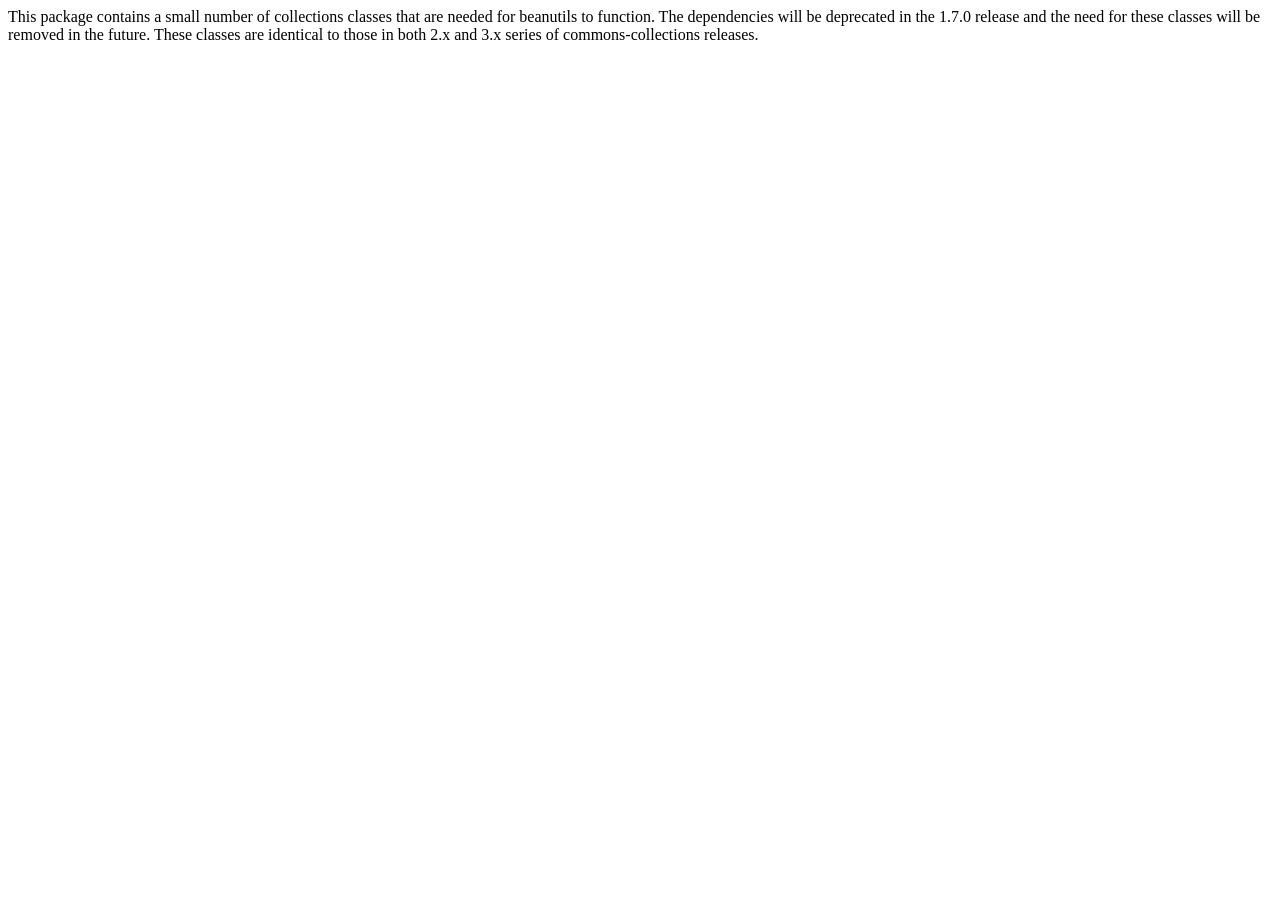
<file: code/kmlParser/insParser/src/org/apache/commons/collections/package.html>
<html>
<head>
<title>Package Documentation for org.apache.commons.collections Package</title>
</head>
<body bgcolor="white">
<p>
This package contains a small number of collections classes that are needed for beanutils 
to function. The dependencies will be deprecated in the 1.7.0 release and the need for these
classes will be removed in the future. These classes are identical to those in both 2.x and 3.x 
series of commons-collections releases.
</p>
</body>
</html>
</file>
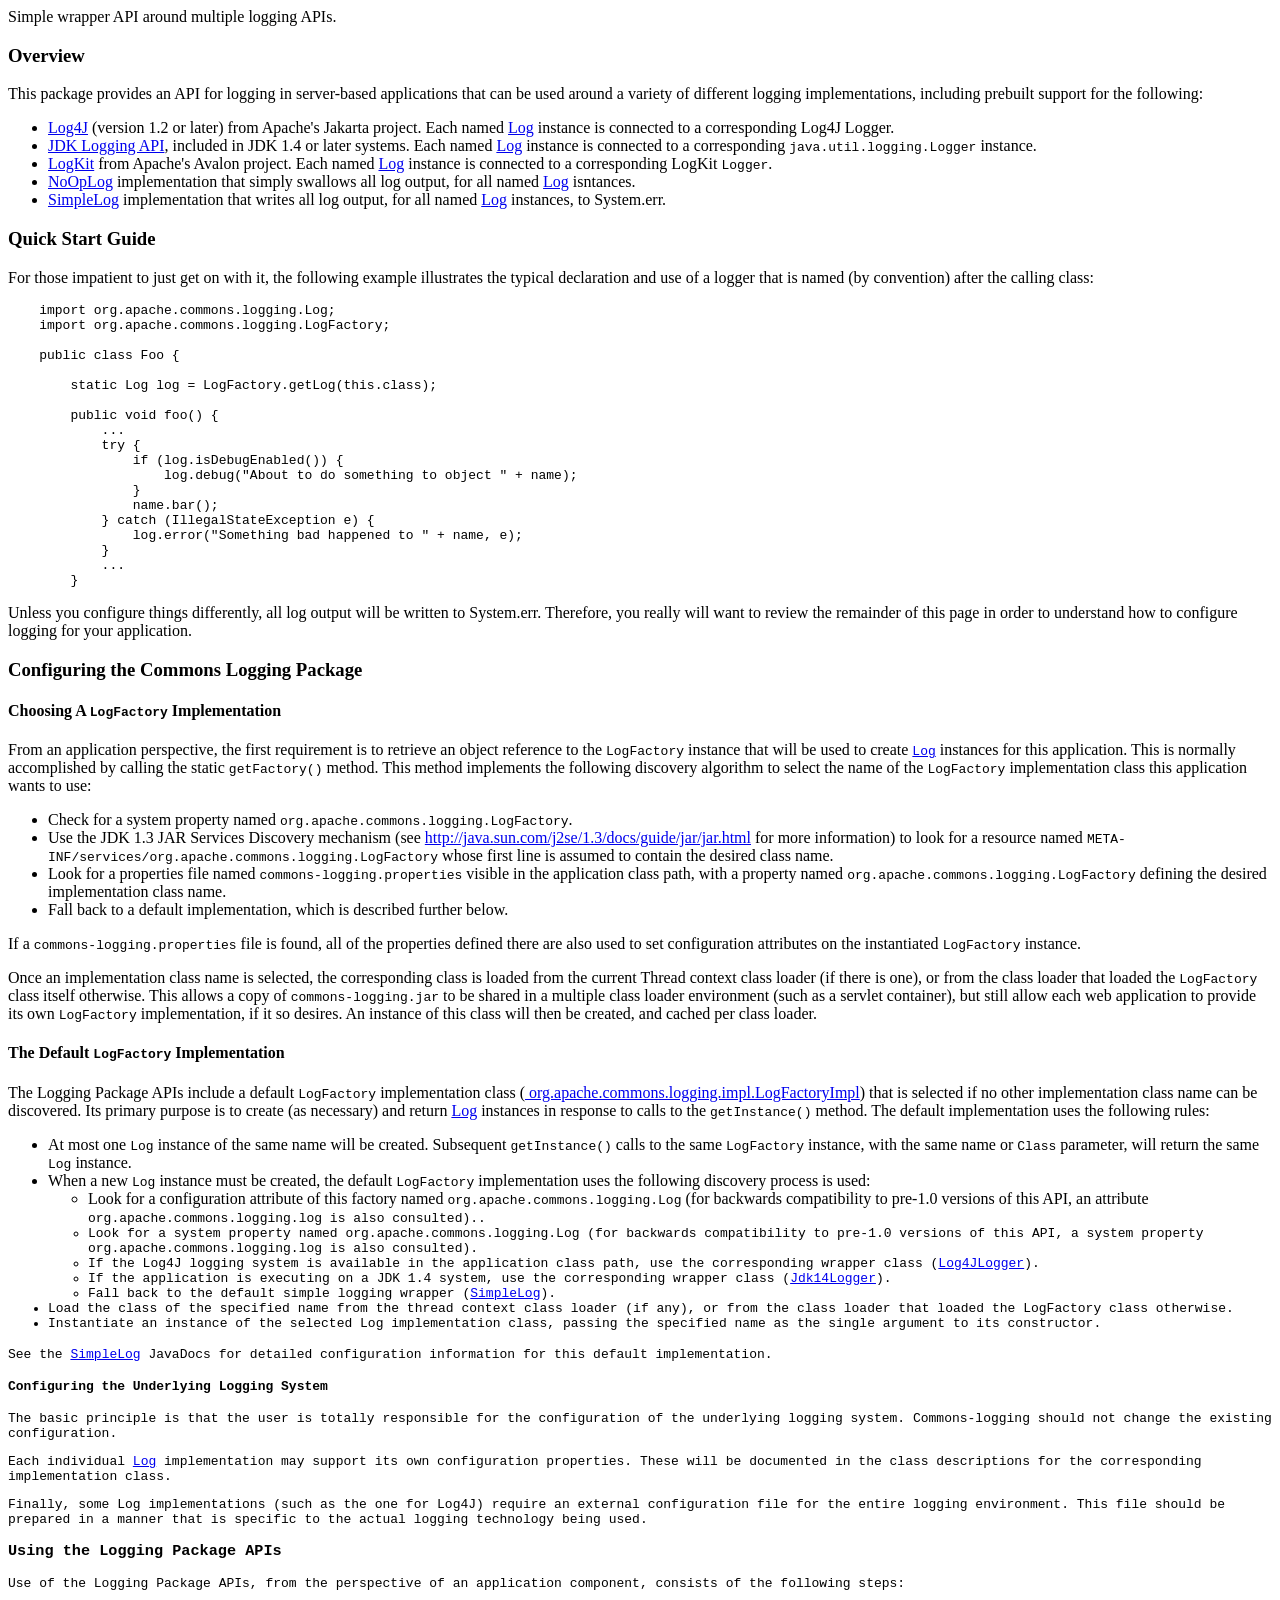
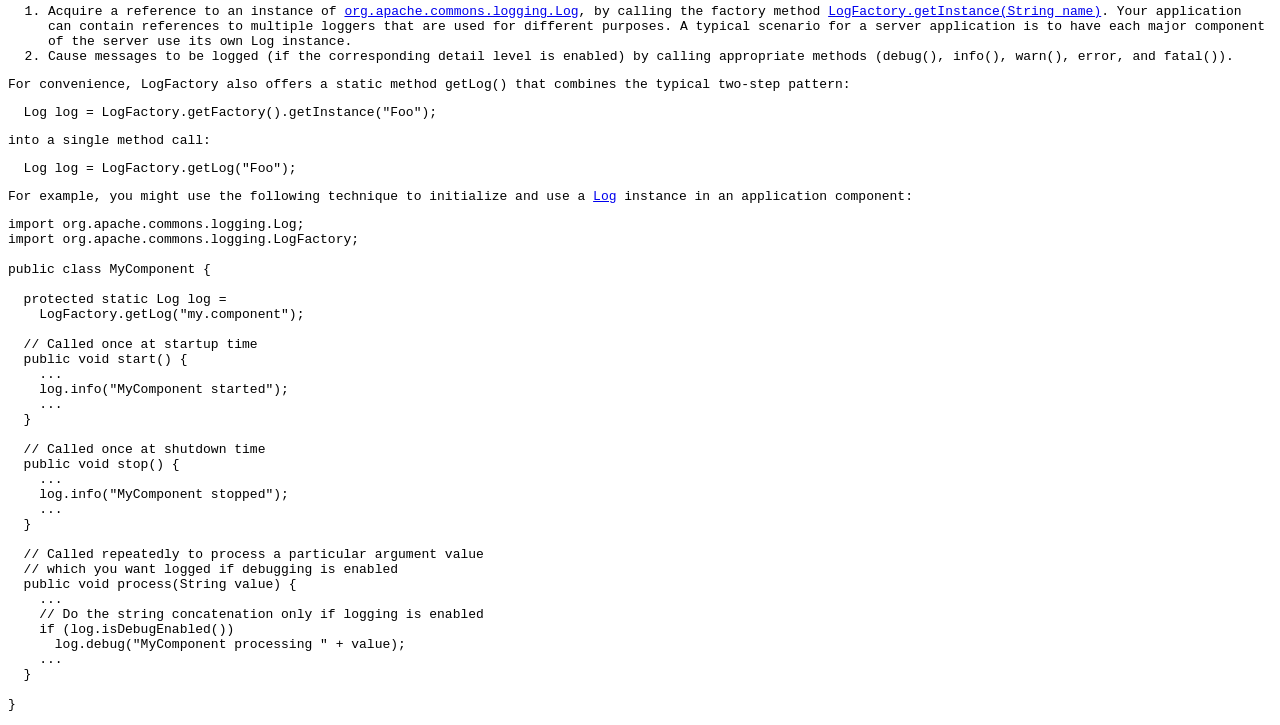
<file: code/kmlParser/insParser/src/org/apache/commons/logging/package.html>
<body>
<p>Simple wrapper API around multiple logging APIs.</p>


<h3>Overview</h3>

<p>This package provides an API for logging in server-based applications that
can be used around a variety of different logging implementations, including
prebuilt support for the following:</p>
<ul>
<li><a href="http://jakarta.apache.org/log4j/">Log4J</a> (version 1.2 or later)
    from Apache's Jakarta project.  Each named <a href="Log.html">Log</a>
    instance is connected to a corresponding Log4J Logger.</li>
<li><a href="http://java.sun.com/j2se/1.4/docs/guide/util/logging/index.html">
    JDK Logging API</a>, included in JDK 1.4 or later systems.  Each named
    <a href="Log.html">Log</a> instance is connected to a corresponding
    <code>java.util.logging.Logger</code> instance.</li>
<li><a href="http://avalong.apache.org/logkit/">LogKit</a> from Apache's
    Avalon project.  Each named <a href="Log.html">Log</a> instance is
    connected to a corresponding LogKit <code>Logger</code>.</li>
<li><a href="impl/NoOpLog.html">NoOpLog</a> implementation that simply swallows
    all log output, for all named <a href="Log.html">Log</a> isntances.</li>
<li><a href="impl/SimpleLog.html">SimpleLog</a> implementation that writes all
    log output, for all named <a href="Log.html">Log</a> instances, to
    System.err.</li>
</ul>


<h3>Quick Start Guide</h3>

<p>For those impatient to just get on with it, the following example
illustrates the typical declaration and use of a logger that is named (by
convention) after the calling class:

<pre>
    import org.apache.commons.logging.Log;
    import org.apache.commons.logging.LogFactory;

    public class Foo {

        static Log log = LogFactory.getLog(this.class);

        public void foo() {
            ...
            try {
                if (log.isDebugEnabled()) {
                    log.debug("About to do something to object " + name);
                }
                name.bar();
            } catch (IllegalStateException e) {
                log.error("Something bad happened to " + name, e);
            }
            ...
        }
</pre>

<p>Unless you configure things differently, all log output will be written
to System.err.  Therefore, you really will want to review the remainder of
this page in order to understand how to configure logging for your
application.</p>


<h3>Configuring the Commons Logging Package</h3>


<h4>Choosing A <code>LogFactory</code> Implementation</h4>

<p>From an application perspective, the first requirement is to retrieve an
object reference to the <code>LogFactory</code> instance that will be used
to create <code><a href="Log.html">Log</a></code> instances for this
application.  This is normally accomplished by calling the static
<code>getFactory()</code> method.  This method implements the following
discovery algorithm to select the name of the <code>LogFactory</code>
implementation class this application wants to use:</p>
<ul>
<li>Check for a system property named
   <code>org.apache.commons.logging.LogFactory</code>.</li>
<li>Use the JDK 1.3 JAR Services Discovery mechanism (see
    <a href="http://java.sun.com/j2se/1.3/docs/guide/jar/jar.html">
    http://java.sun.com/j2se/1.3/docs/guide/jar/jar.html</a> for
    more information) to look for a resource named
    <code>META-INF/services/org.apache.commons.logging.LogFactory</code>
    whose first line is assumed to contain the desired class name.</li>
<li>Look for a properties file named <code>commons-logging.properties</code>
    visible in the application class path, with a property named
    <code>org.apache.commons.logging.LogFactory</code> defining the
    desired implementation class name.</li>
<li>Fall back to a default implementation, which is described
    further below.</li>
</ul>

<p>If a <code>commons-logging.properties</code> file is found, all of the
properties defined there are also used to set configuration attributes on
the instantiated <code>LogFactory</code> instance.</p>

<p>Once an implementation class name is selected, the corresponding class is
loaded from the current Thread context class loader (if there is one), or
from the class loader that loaded the <code>LogFactory</code> class itself
otherwise.  This allows a copy of <code>commons-logging.jar</code> to be
shared in a multiple class loader environment (such as a servlet container),
but still allow each web application to provide its own <code>LogFactory</code>
implementation, if it so desires.  An instance of this class will then be
created, and cached per class loader.


<h4>The Default <code>LogFactory</code> Implementation</h4>

<p>The Logging Package APIs include a default <code>LogFactory</code>
implementation class (<a href="impl/LogFactoryImpl.html">
org.apache.commons.logging.impl.LogFactoryImpl</a>) that is selected if no
other implementation class name can be discovered.  Its primary purpose is
to create (as necessary) and return <a href="Log.html">Log</a> instances
in response to calls to the <code>getInstance()</code> method.  The default
implementation uses the following rules:</p>
<ul>
<li>At most one <code>Log</code> instance of the same name will be created.
    Subsequent <code>getInstance()</code> calls to the same
    <code>LogFactory</code> instance, with the same name or <code>Class</code>
    parameter, will return the same <code>Log</code> instance.</li>
<li>When a new <code>Log</code> instance must be created, the default
    <code>LogFactory</code> implementation uses the following discovery
    process is used:
    <ul>
    <li>Look for a configuration attribute of this factory named
        <code>org.apache.commons.logging.Log</code> (for backwards
        compatibility to pre-1.0 versions of this API, an attribute
        <code>org.apache.commons.logging.log is also consulted)..</li>
    <li>Look for a system property named
        <code>org.apache.commons.logging.Log</code> (for backwards
        compatibility to pre-1.0 versions of this API, a system property
        <code>org.apache.commons.logging.log</code> is also consulted).</li>
    <li>If the Log4J logging system is available in the application
        class path, use the corresponding wrapper class
        (<a href="impl/Log4JLogger.html">Log4JLogger</a>).</li>
    <li>If the application is executing on a JDK 1.4 system, use
        the corresponding wrapper class
        (<a href="impl/Jdk14Logger.html">Jdk14Logger</a>).</li>
    <li>Fall back to the default simple logging wrapper
        (<a href="impl/SimpleLog.html">SimpleLog</a>).</li>
    </ul></li>
<li>Load the class of the specified name from the thread context class
    loader (if any), or from the class loader that loaded the
    <code>LogFactory</code> class otherwise.</li>
<li>Instantiate an instance of the selected <code>Log</code>
    implementation class, passing the specified name as the single
    argument to its constructor.</li>
</ul>

<p>See the <a href="impl/SimpleLog.html">SimpleLog</a> JavaDocs for detailed
configuration information for this default implementation.</p>


<h4>Configuring the Underlying Logging System</h4>

<p>The basic principle is that the user is totally responsible for the 
configuration of the underlying logging system. 
Commons-logging should not change the existing configuration.</p>

<p>Each individual <a href="Log.html">Log</a> implementation may
support its own configuration properties.  These will be documented in the
class descriptions for the corresponding implementation class.</p>

<p>Finally, some <code>Log</code> implementations (such as the one for Log4J)
require an external configuration file for the entire logging environment.
This file should be prepared in a manner that is specific to the actual logging
technology being used.</p>


<h3>Using the Logging Package APIs</h3>

<p>Use of the Logging Package APIs, from the perspective of an application
component, consists of the following steps:</p>
<ol>
<li>Acquire a reference to an instance of
    <a href="Log.html">org.apache.commons.logging.Log</a>, by calling the
    factory method
    <a href="LogFactory.html#getInstance(java.lang.String)">
    LogFactory.getInstance(String name)</a>.  Your application can contain
    references to multiple loggers that are used for different
    purposes.  A typical scenario for a server application is to have each
    major component of the server use its own Log instance.</li>
<li>Cause messages to be logged (if the corresponding detail level is enabled)
    by calling appropriate methods (<code>debug()</code>, <code>info()</code>,
    <code>warn()</code>, <code>error</code>, and <code>fatal()</code>).</li>
</ol>

<p>For convenience, <code>LogFactory</code> also offers a static method
<code>getLog()</code> that combines the typical two-step pattern:</p>
<pre>
  Log log = LogFactory.getFactory().getInstance("Foo");
</pre>
<p>into a single method call:</p>
<pre>
  Log log = LogFactory.getLog("Foo");
</pre>

<p>For example, you might use the following technique to initialize and
use a <a href="Log.html">Log</a> instance in an application component:</p>
<pre>
import org.apache.commons.logging.Log;
import org.apache.commons.logging.LogFactory;

public class MyComponent {

  protected static Log log =
    LogFactory.getLog("my.component");

  // Called once at startup time
  public void start() {
    ...
    log.info("MyComponent started");
    ...
  }

  // Called once at shutdown time
  public void stop() {
    ...
    log.info("MyComponent stopped");
    ...
  }

  // Called repeatedly to process a particular argument value
  // which you want logged if debugging is enabled
  public void process(String value) {
    ...
    // Do the string concatenation only if logging is enabled
    if (log.isDebugEnabled())
      log.debug("MyComponent processing " + value);
    ...
  }

}
</pre>

</body>
</file>
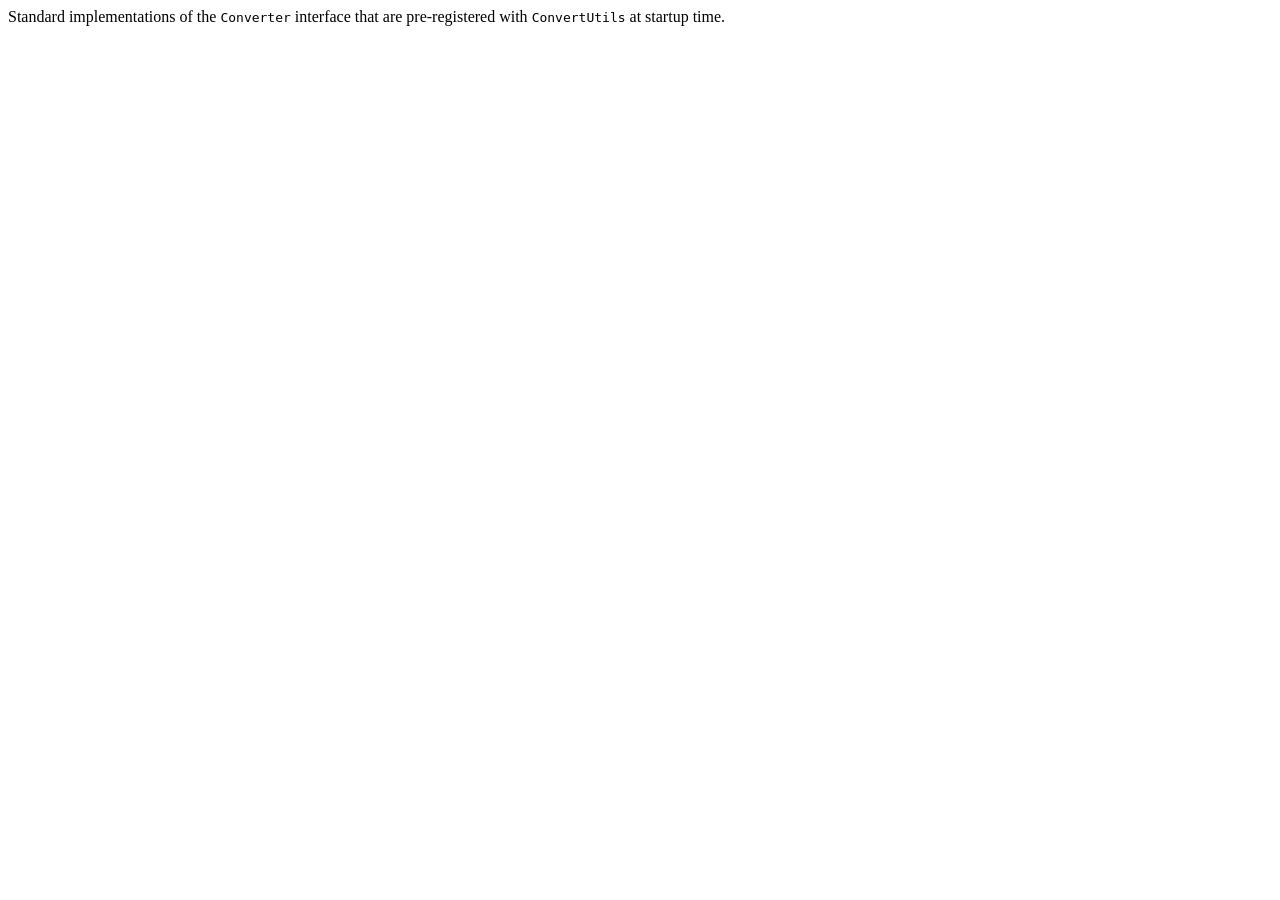
<file: code/kmlParser/insParser/src/org/apache/commons/beanutils/converters/package.html>
<html>
<head>
<title>Package Documentation for org.apache.commons.beanutils.converters</title>
</head>
<body bgcolor="white">
<p>Standard implementations of the
<code>Converter</code>
interface that are pre-registered with
<code>ConvertUtils</code>
at startup time.</p>
</body>
</html>
</file>
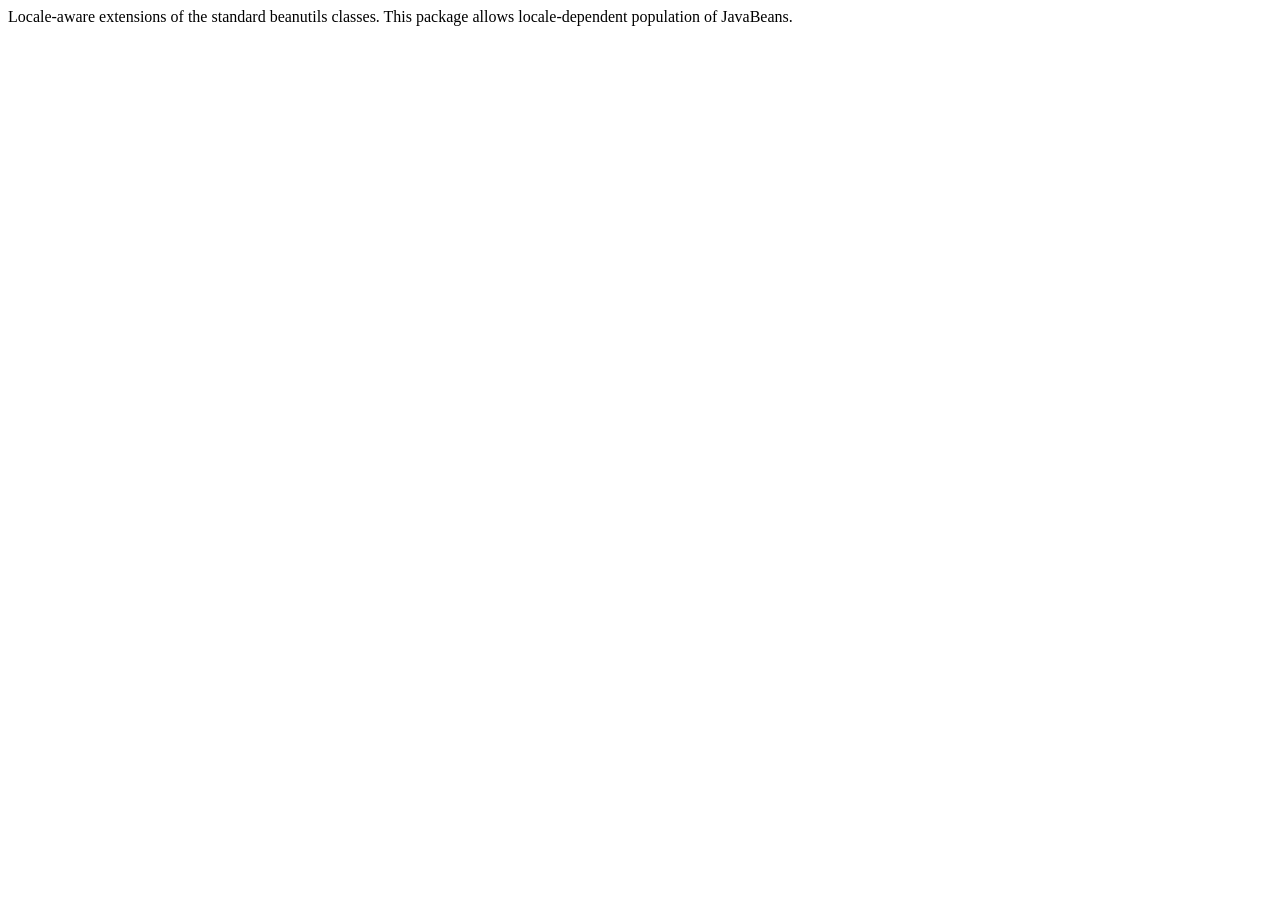
<file: code/kmlParser/insParser/src/org/apache/commons/beanutils/locale/package.html>
<html>
<head>
<title>Package Documentation for org.apache.commons.beanutils.locale Package</title>
</head>
<body bgcolor="white">
<p>Locale-aware extensions of the standard beanutils classes. 
This package allows locale-dependent population of JavaBeans.</p>

</body>
</html>
</file>
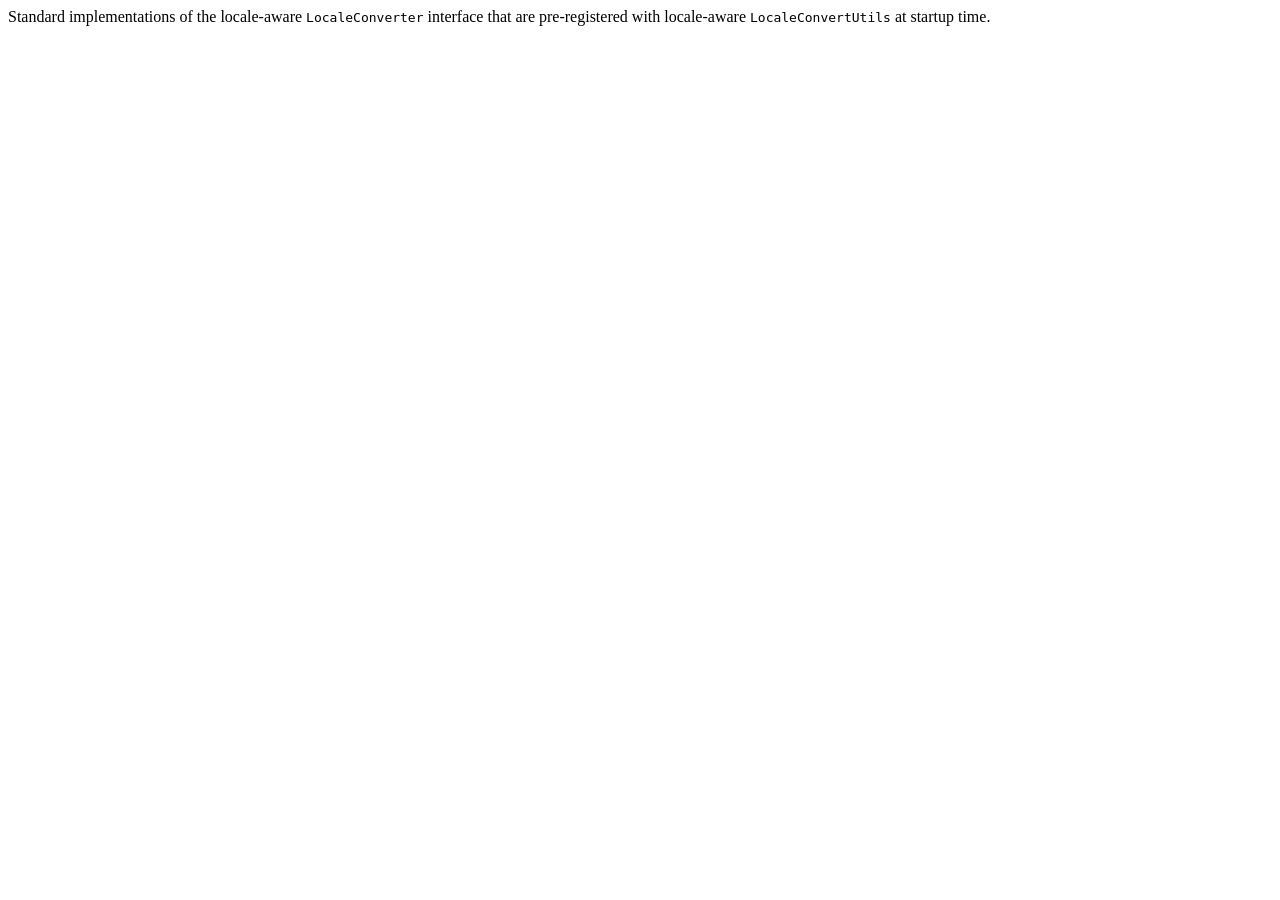
<file: code/kmlParser/insParser/src/org/apache/commons/beanutils/locale/converters/package.html>
<html>
<head>
<title>Package Documentation for org.apache.commons.beanutils.locale.converters</title>
</head>
<body bgcolor="white">
<p>Standard implementations of the locale-aware
<code>LocaleConverter</code>
interface that are pre-registered with locale-aware
<code>LocaleConvertUtils</code>
at startup time.</p>
</body>
</html>
</file>
<file: code/kmlParser/gmap.css>
body {font-family:Tahoma Verdana Arial sans-serif }	
a { text-decoration:none }
	#the_side_bar li { list-style: none; margin:0px;padding:0px } 
	#the_side_bar ul { margin-left:0px; padding:0px; }
	/* Control how "sided out" the tree is */
	#the_side_bar ul  ul , #the_side_bar ul li { margin-left:8px; padding:0px; } 

	#the_side_bar ul   li.liServer  .bullet { height:15px;width:15px; cursor: pointer; background: url(images/blank.gif)  center left no-repeat; }
	/* Show "bullets" in the links, depending on the class of the LI that the link's in */
	#the_side_bar ul   li.liOpen    .bullet { height:15px;width:15px; cursor: pointer; background: url(images/minus.gif)  center left no-repeat; }
	#the_side_bar ul  li.liClosed  .bullet { height:15px;width:15px; cursor: pointer; background: url(images/plus.gif)   center left no-repeat; }
	#the_side_bar ul  li.liBullet  .bullet { height:15px;width:15px; cursor: default; background: url(images/bullet.gif) center left no-repeat; } 
	/* Sublists are visible or not based on class of parent LI */
	#the_side_bar  ul li.liOpen    ul { display: block; }
	#the_side_bar  ul li.liClosed  ul { display: none; }
	
	#the_side_bar  ul li.liOpen    img.legendimg { display: inline; }
	#the_side_bar  ul li.liClosed  img.legendimg { display: none; }
	
	/* Format menu items differently depending on what level of the tree they are in */
	#the_side_bar ul li { font-size:  11px; }
	#the_side_bar ul li ul li { font-size: 10px; }
	#the_side_bar ul li ul li ul li { font-size: 9px; }
	#the_side_bar ul li ul li ul li ul li { font-size: 8px; } 
	
	.inView { display:block }
	.outView { color:silver; opacity:0.4; alpha(opacity=40) }
</file>
